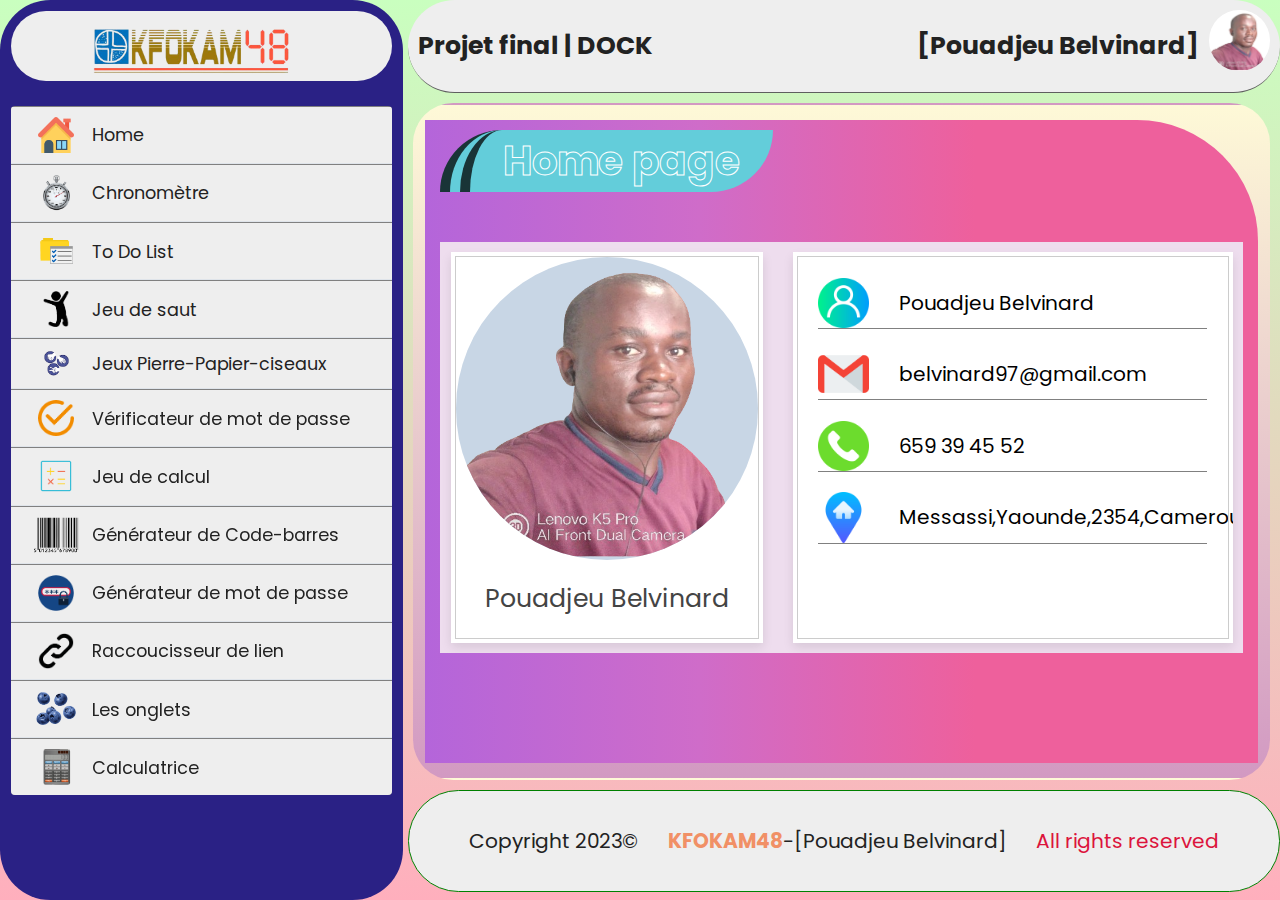
<file: finalProjet/index.html>
<!DOCTYPE html>
<html>

    <head>

        <meta charset="UTF-8">
        <meta http-equiv="X-UA-Compatible" content="IE=edge">
        <meta name="viewport" content="width=device-width, initial-scale=1.0">
        <title>index.html</title>

        <!-- font awesome cdn link  -->
        <link rel="stylesheet" href="https://cdnjs.cloudflare.com/ajax/libs/font-awesome/6.4.2/css/all.min.css">

        <!-- custom css file link  -->
        <link rel="stylesheet" href="css/style.css">

    </head>

    <body>

        <!-- header section starts -->

        <header class="header">
   
            <section class="flex">
         
                <div><a href="index.html" class="title">Projet final | DOCK</a></div>
            
                <div class="icons">

                    <div id="menu-btn" class="fas fa-bars"></div>
                    <div class="nom"><a href="#">[Pouadjeu Belvinard]</a></div>
                    <div id="user-btn"><img src="image/user1.png" alt=""></div>

                </div>
            
                <div class="info-user">

                    <img src="image/user1.png" class="image" alt="">
                    <h3 class="namePrenom">Pouadjeu Belvinard</h3>
                    <p class="role">Elève ingénieur en codage informatique</p>
                    
                </div>
            
            </section>
         
        </header>
        
        <!-- header section ends -->

         <!-- sidebar section starts -->

        <div class="sidebar">

            <div class="close-sidebar">
                <i class="fas fa-times"></i>
            </div>
    
            <div class="logo">
                <a href="index.html"><img src="image/logo.png" alt="Logo KFOKAM48"></a>
            </div>
    
            <nav class="navbar">
                    
                <a id="homeBtn"><img src="image/home-removebg-preview.png" alt="Maison"> Home</a>
                <a id="allProjets/projet1/projet1.html"><img src="image/stopWatch-removebg-preview.png" alt="Chronomètre"> Chronomètre</a>
                <a id="allProjets/projet2/projet2.html"><img src="image/toDoList-removebg-preview.png" alt="To Do List">To Do List</a>
                <a id="allProjets/projet3/projet3.html"><img src="image/jeuSaut-removebg-preview.png" alt="Jeu de saut">Jeu de saut</a>
                <a id="allProjets/projet4/projet4.html"><img src="image/jeuPapierPierCiseaux.png" alt="Jeux Pierte-Papier-ciseaux">Jeux Pierre-Papier-ciseaux</a>
                <a id="allProjets/projet5/projet5.html"><img src="image/checkPassword-removebg-preview.png" alt="Check password">Vérificateur de mot de passe</a>
                <a id="allProjets/projet6/projet6.html"><img src="image/jeuCalcul-removebg-preview.png" alt="Jeu de calcul">Jeu de calcul</a>
                <a id="allProjets/projet7/projet7.html"><img src="image/codeBarre-removebg-preview.png" alt="Générateur de Code-barres">Générateur de Code-barres</a>
                <a id="allProjets/projet8/projet8.html"><img src="image/passwordGenerator-removebg-preview.png" alt="Générateur de mot de passe">Générateur de mot de passe</a>
                <a id="allProjets/projet9/projet9.html"><img src="image/racoucirLien-removebg-preview.png" alt="Raccourcisseur de lien">Raccoucisseur de lien</a>
                <a id="allProjets/projet10/projet10.html"><img src="image/onglets-removebg-preview.png" alt="Onglets">Les onglets</a>
                <a id="allProjets/projet11/projet11.html"><img src="image/calco.png" alt="Calculatrice"> Calculatrice</a>
    
            </nav>
    
        </div>

        <!-- Link to onload different page -->
        <iframe src="#" frameborder="0" id="iframe"></iframe>

        <div class="container" id="home">
            
            <div class="home-container">

                <div class="animationText"><h3>Home page</h3></div>

                <div class="grid-container">

                    <div class="photo" data-name="p-1">

                        <img src="image/user1.png" alt=" Photo utilisateur" class="imagee">
                        <div class="middle">
                            <div class="text">Voir image</div>
                        </div>
                        <p>Pouadjeu Belvinard</p>
                    </div>

                    <div class="right">

                        <div class="content">
                            <img src="image/user (1).png" alt="photo utilisateur">
                            <span class="tex">Pouadjeu Belvinard</span>

                        </div>

                        <div class="content">
                            <img src="image/gmail.png" alt="nom et prenom">
                            <span class="tex">belvinard97@gmail.com</span>
                        </div>

                        <div class="content">
                            <img src="image/phone-call.png" alt="nom et prenom">
                            <span class="tex">659 39 45 52</span>
                           
                        </div>

                        <div class="content">
                            <img src="image/location.png" alt="nom et prenom">
                            <span class="tex">Messassi,Yaounde,2354,Cameroun</span>
                            
                        </div>
                        
                    </div>

                </div>

            </div>

        </div>

        

        <!-- Preview image -->

        <div class="grid-preview">

            <div class="preview" data-target="p-1">

                <i class="fas fa-times"></i>
                <img src="image/user1.png" alt=" Photo d'utilisateur" class="imagee">
                <p>Pouadjeu Belvinard</p>
                <p class="function">Elève ingénieur en codage informatique à KFOKAM48</p>

            </div>

        </div>


        

        <!-- footer section starts -->

        <footer class="footer">

            <div class="footer-container">
                <p>Copyright 2023&copy;<span class="para1">KFOKAM48</span>-[Pouadjeu Belvinard]</p>
                <p class="para">All rights reserved</p>
            </div>
        </footer>

        <!-- footer section ends -->

        <!-- custom js file link  -->
        <script src="js/script.js"></script>

    </body>
</html>
</file>
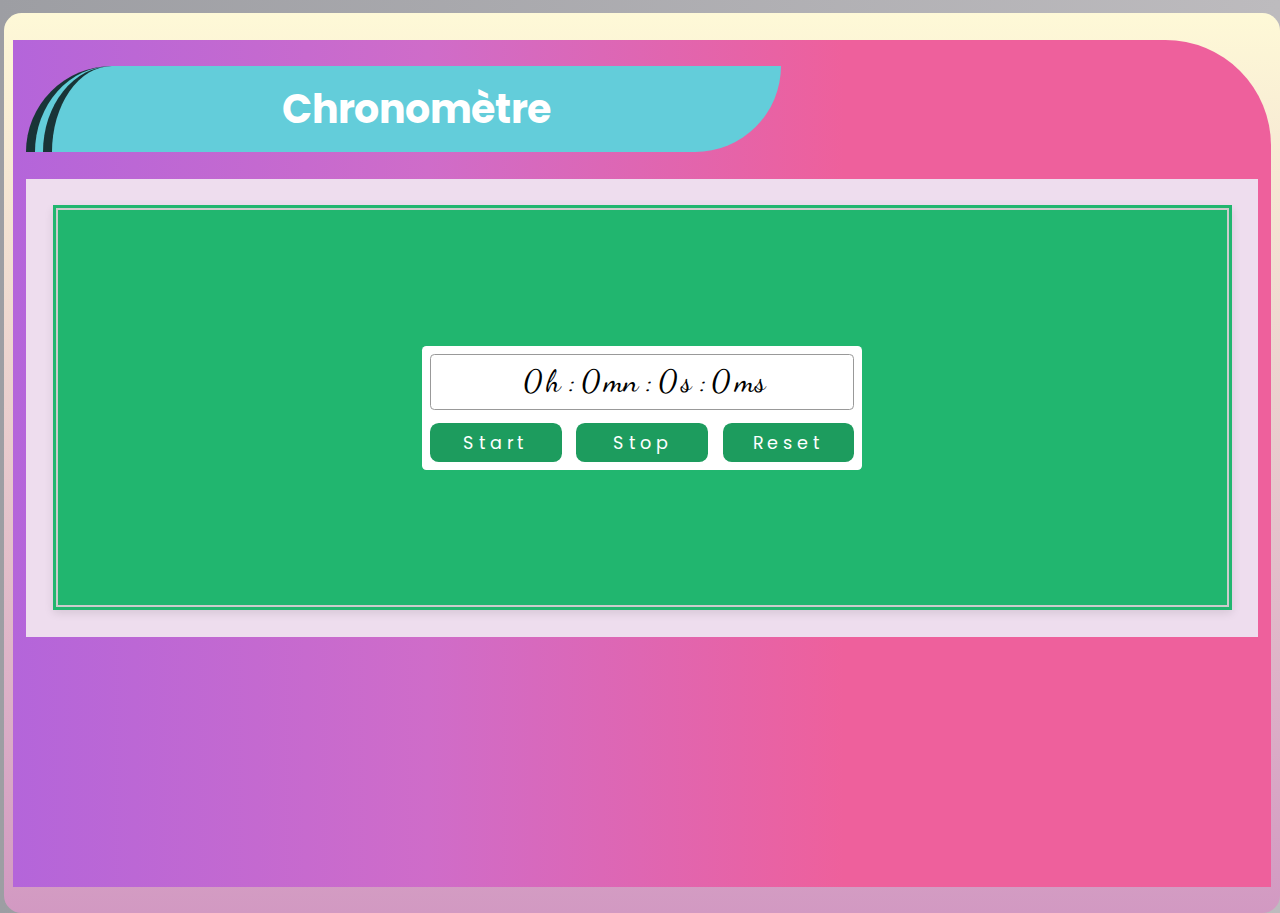
<file: finalProjet/allProjets/projet1/projet1.html>
<!DOCTYPE html>
<html lang="en">
  <head>
    <title>Chronometre</title>
    <meta charset="utf-8">
    <link rel="stylesheet" href="projet1.css">
    <meta name="viewport" content="width=device-width, initiale-scale=1.0">
    <script src="projet1.js" async></script>
  </head>
  <body>
      

    <!-- ************************************************* STOPWATCH SECTION STARTS ************************************************* -->

    <div class="container" id="Chrono">

      <div class="home-container">

        <div class="animati">

          <h3>C</h3>
          <h3>h</h3>
          <h3>r</h3>
          <h3>o</h3>
          <h3>n</h3>
          <h3>o</h3>
          <h3>m</h3>
          <h3>è</h3>
          <h3>t</h3>
          <h3>r</h3>
          <h3>e</h3>
        
        </div>
                
        <div class="chronometre">

          <div class="meter">

            <div class="content">

              <div class="tim">

                <span class="hour">0</span>h : 
                <span class="minute">0</span>mn :
                <span class="second">0</span>s :
                <span class="millisecond">0</span>ms

              </div>

              <div class="controls">

                <button class="start">Start</button>
                <button class="stop">Stop</button>
                <button class="reset">Reset</button>

              </div>

            </div>

          </div>
                    
        </div>

      </div>
    </div>

  </body>
    
       

</html>
</file>
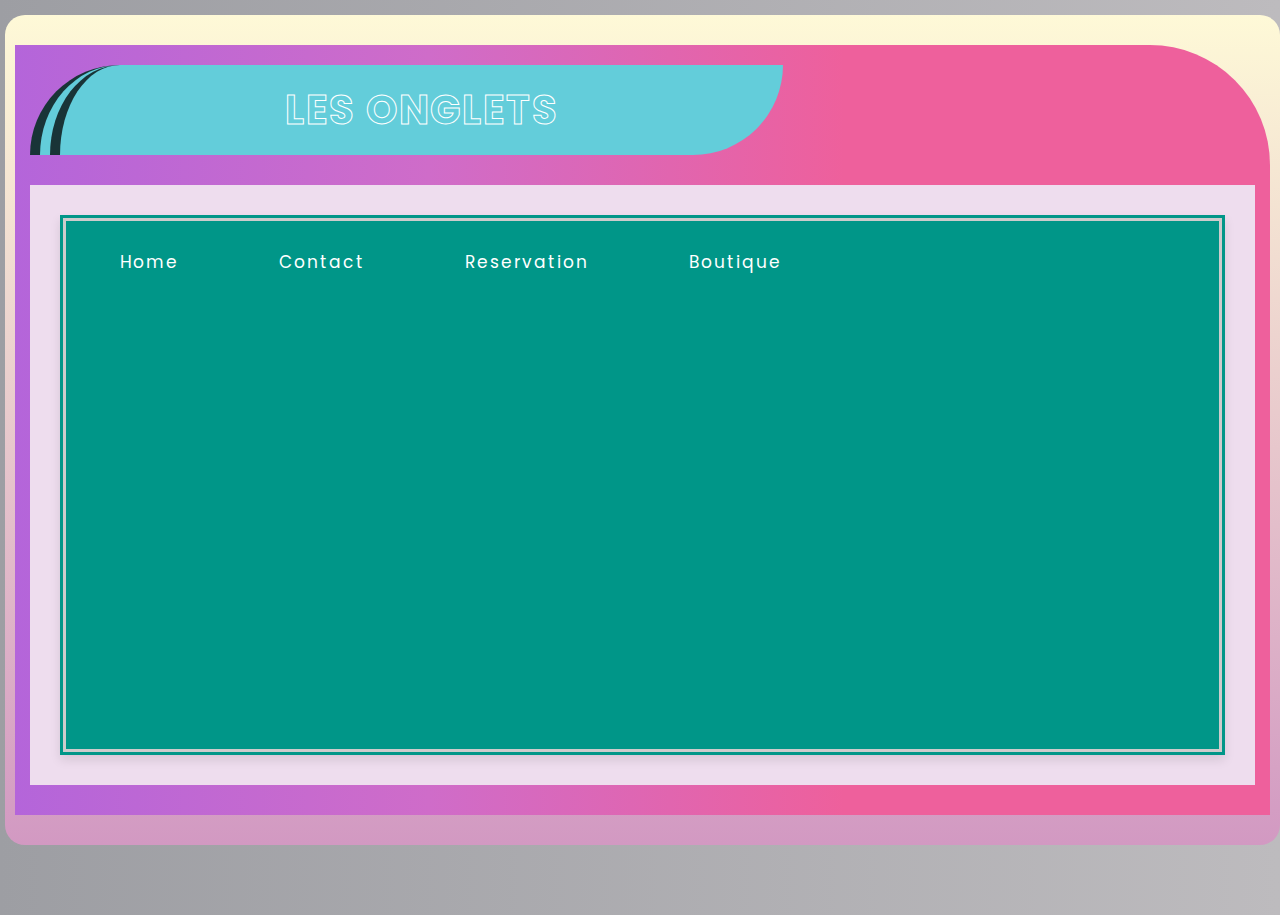
<file: finalProjet/allProjets/projet10/projet10.html>
<!DOCTYPE html>
<html lang="en">
  <head>

    <title>Les onglets</title>
    <meta charset="utf-8">
    <meta http-equiv="X-UA-Compatible" content="IE=edge">
    <link rel="stylesheet" href="projet10.css">
    <meta name="viewport" content="width=device-width, initial-scale=1.0">

    <!-- link js file -->
    <script src="projet10.js" async></script>

  </head>
  <body>

    <div class="container">

      <div class="home-container">

        <div class="animationText"><h3>Les onglets</h3></div>

        <div class="chronometre">

          <div class="meter">

            <div class="tab">

              <button onclick="openOnglet(event,'Maison')" class="tablinks">Home</button>
              <button onclick="openOnglet(event ,'Contact')" class="tablinks">Contact</button>
              <button onclick="openOnglet(event,'Reservation')" class="tablinks">Reservation</button>
              <button onclick="openOnglet(event,'Boutique')" class="tablinks">Boutique</button>

            </div>

            <div class="tabcontent" id="Maison">

              <h3>Home</h3>

              <p>Bienvenue sur la page Home</p>

              <div class="picture">
                <img src="image/colorful-bell-pepper-removebg-preview.png" alt="Le piment">
              </div>

            </div>

            <div class="tabcontent" id="Contact">

              <h3>Contact</h3>

              <p>Bienvenue sur la page Contact</p>

              <div class="picture">
                <img src="image/choux-removebg-preview.png" alt="Les choux">
              </div>

            </div>

            <div class="tabcontent" id="Reservation">

              <h3>Reservation</h3>

              <p>Bienvenue sur la page Reservation</p>

              <div class="picture">
                <img src="image/passion2-removebg-preview.png" alt="Safous">
              </div>

            </div>

            <div class="tabcontent" id="Boutique">

              <h3>Boutique</h3>

              <p>Bienvenue sur la page Boutique</p>

              <div class="picture">
                <img src="image/product222-removebg-preview.png" alt="Patate douce">
              </div>

            </div>
      
          </div>

        </div>

      </div>

    </div>
      
  </body>
    
       

</html>
</file>
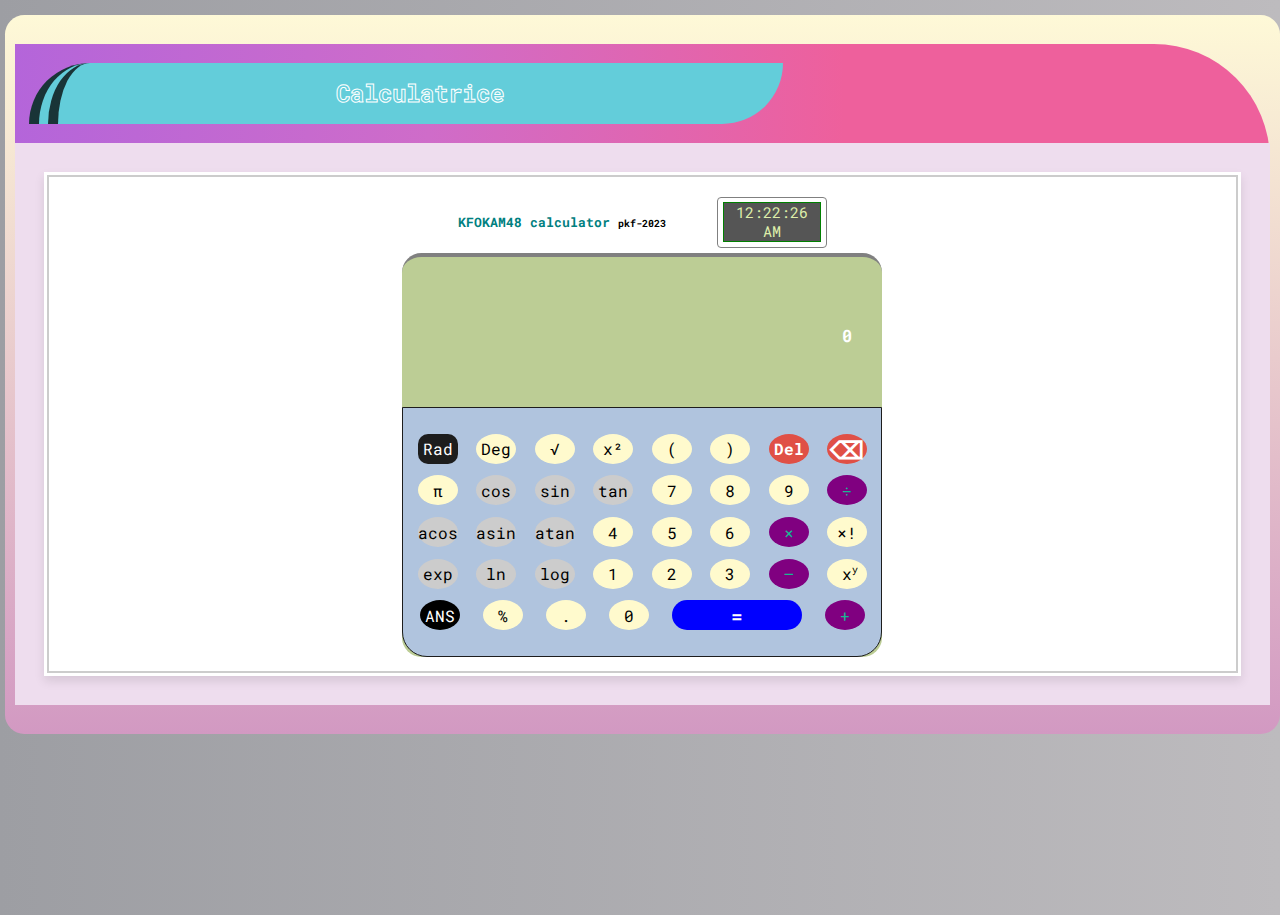
<file: finalProjet/allProjets/projet11/projet11.html>
<!DOCTYPE html>
<html lang="en">
  <head>

    <title>Calculatrice</title>
    <meta charset="utf-8">
    <meta http-equiv="X-UA-Compatible" content="IE=edge">
    <link rel="stylesheet" href="projet11.css">
    <meta name="viewport" content="width=device-width, initial-scale=1.0">
    <script src="projet11.js" async></script>

  </head>

  <body onload="startTime()">

    <div class="container">

      <div class="home-container">

        <div class="animationText"><h3>Calculatrice</h3></div>

        <div class="chronometre">

          <div class="meter">

            <div class="calculator">

              <div class="grid">

                <div class="para">
                  <p>KFOKAM48 calculator <small>pkf-2023</small></p>
                </div>

                  <!-- clock -->
                <div class="clock">
                  <p id="time">time goes here</p>
                </div>
              </div>
  
              <div class="calc-container">
  
                  <div class="output">
  
                    <div class="operation">
  
                      <div class="value"></div>
                    </div>
  
                    <div class="result">
                      <div class="value">0</div>
                    </div>
  
                  </div>
  
                <div class="input"></div>
  
              </div>
  
          </div>
  
  
          </div>

        </div>

      </div>

    </div>

  </body>
    
       

</html>
</file>
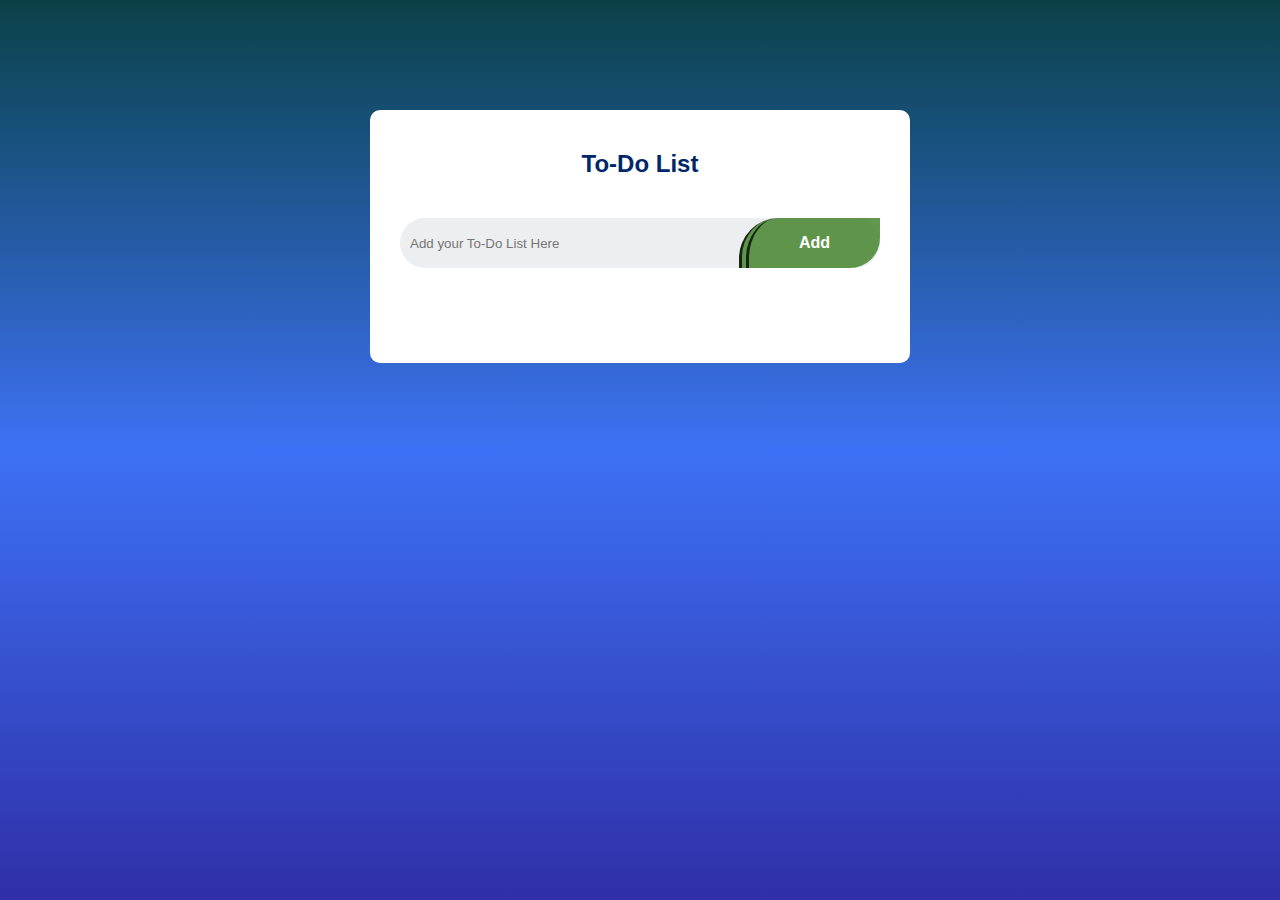
<file: finalProjet/allProjets/projet2/projet2.html>
<!DOCTYPE html>
<html lang="en">
    <head>
        <title>To Do List</title>
        <meta http-equiv="X-UA-Compatible" content="IE=edge">
        <meta charset="utf-8">
        <meta name="viewport" content="width=device-width, initial-scale=1.0">
        <!-- link to my css Fille -->
        <link rel="stylesheet" href="projet2.css">
        
    </head>
    <body>
        <!-- To-Do List is a list of the tasks that you have to do, or things that you want to do -->
        <div class="container">
            <div class="todo">
                <h2>To-Do List</h2>
                <div class="global">
                    <input type="text" id="input-box" placeholder="Add your To-Do List Here">
                    <button id="addTask">Add</button>
                </div>
                <div id="list-contener"></div>
            </div>
        </div>
        
        <!-- Link to my JavaScript file -->
        <script src="projet2.js"></script>
    
   
    </body>
    
       

</html>
</file>
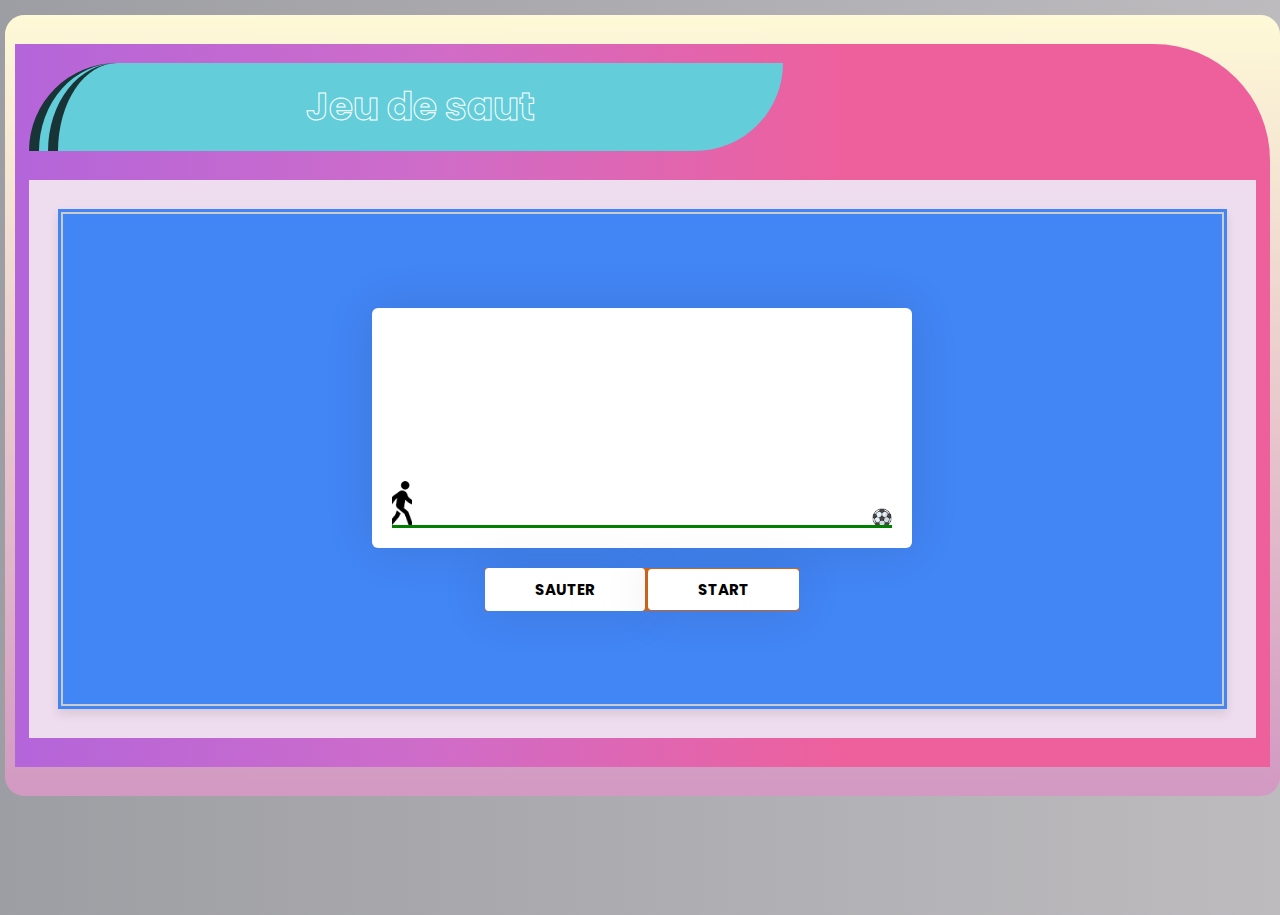
<file: finalProjet/allProjets/projet3/projet3.html>
<!DOCTYPE html>
<html lang="en">
  <head>

    <title>Jeu de saut</title>
    <meta charset="utf-8">
    <meta http-equiv="X-UA-Compatible" content="IE=edge">
    <link rel="stylesheet" href="projet3.css">
    <meta name="viewport" content="width=device-width, initial-scale=1.0">
    <script src="projet3.js" async></script>

  </head>
  <body>

    <div class="container">

      <div class="home-container">

        <div class="animationText"><h3>Jeu de saut</h3></div>

        <div class="chronometre">

          <div class="meter">

            <section class="content">

              <div class="jeu">
                
                <div class="perso">
                  <img src="image/walking.png" alt="">
                </div>

                <div class="obstacles">
                  <img src="image/football.png" alt="Ballon">
                </div>

              </div>

            </section>

            <div class="control">
              <button onclick="sauter()">SAUTER</button>
              <a href="projet3.html">START</a>
            </div>

        </div>


      </div>


     
    </div>
      

    <!-- ************************************************* STOPWATCH SECTION STARTS ************************************************* -->

    <!--<div class="container" id="Chrono">

      <div class="home-container">

        <div class="animationText"><h3>Home page</h3></div>
                
        <div class="chronometre">

          <h4>To-Do List</h4>

          <div class="content">

            <input type="text" id="input-box" placeholder="Add your To-Do List Here">
            <button id="addTask">Add</button>

          </div>
          <div id="list-contener"></div>

        </div>

      </div>
    </div>-->

  </body>
    
       

</html>
</file>
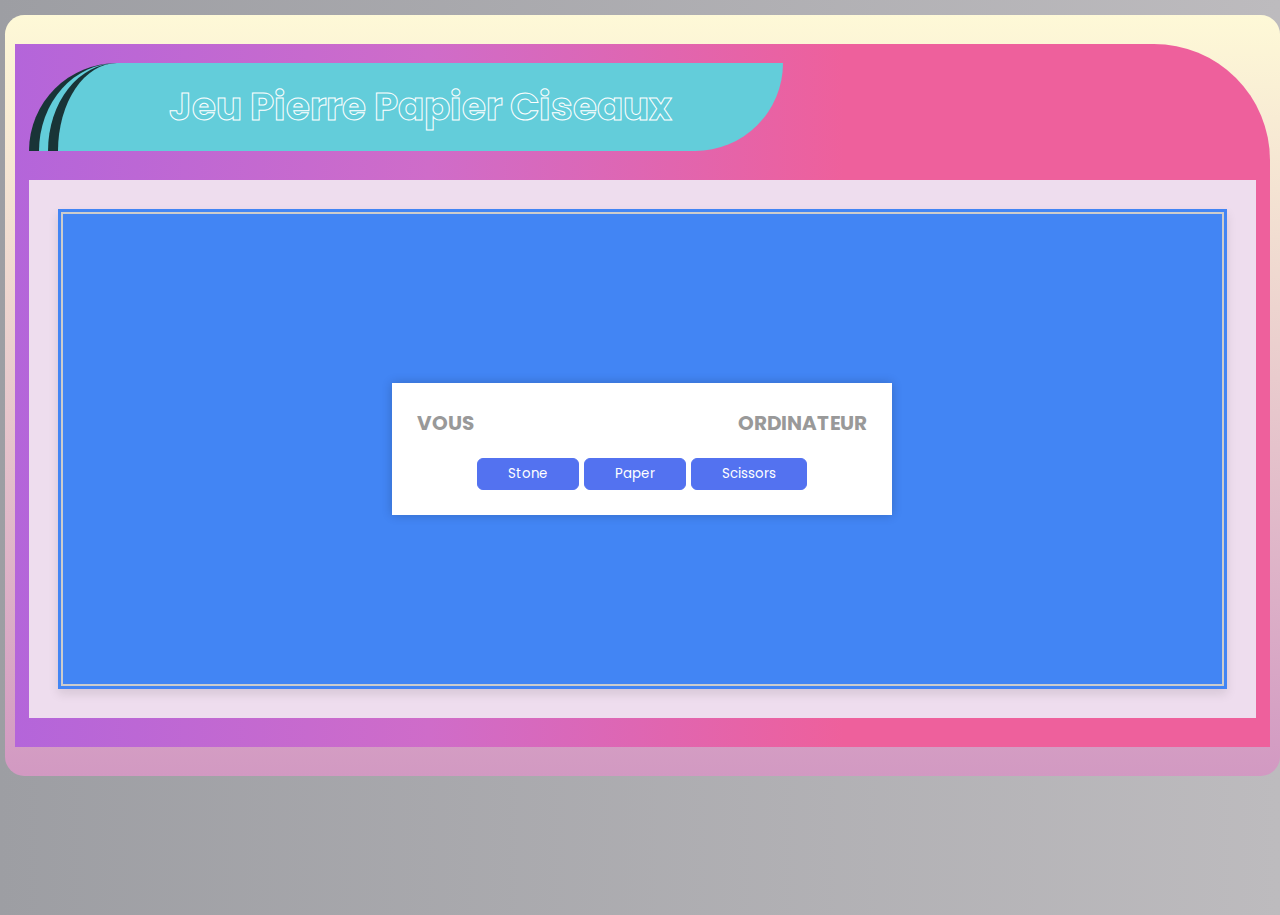
<file: finalProjet/allProjets/projet4/projet4.html>
<!DOCTYPE html>
<html lang="en">
  <head>

    <title>Jeu PPP</title>
    <meta charset="utf-8">
    <meta http-equiv="X-UA-Compatible" content="IE=edge">
    <link rel="stylesheet" href="projet4.css">
    <meta name="viewport" content="width=device-width, initial-scale=1.0">
    <script src="projet4.js" async></script>

  </head>
  <body>

    <div class="container">

      <div class="home-container">

        <div class="animationText"><h3>Jeu Pierre Papier Ciseaux</h3></div>

        <div class="chronometre">

          <div class="meter">

            <section class="content">

              <div class="choix">

                <h4>Vous <span id="choix-utilisteur"></span></h4>
                <h4>Ordinateur <span id="choix-ordinateur"></span></h4>

              </div>

              <h4><span id="resultat"></span></h4>

              <div class="boutons_choix_jeu">

                <button id="stone">Stone</button>
                <button id="paper">Paper</button>
                <button id="scissors">Scissors</button>

              </div>

            </section>

          </div>
          
        </div>

      </div>


     
    </div>
      

    <!-- ************************************************* STOPWATCH SECTION STARTS ************************************************* -->

    <!--<div class="container" id="Chrono">

      <div class="home-container">

        <div class="animationText"><h3>Home page</h3></div>
                
        <div class="chronometre">

          <h4>To-Do List</h4>

          <div class="content">

            <input type="text" id="input-box" placeholder="Add your To-Do List Here">
            <button id="addTask">Add</button>

          </div>
          <div id="list-contener"></div>

        </div>

      </div>
    </div>-->

  </body>
    
       

</html>
</file>
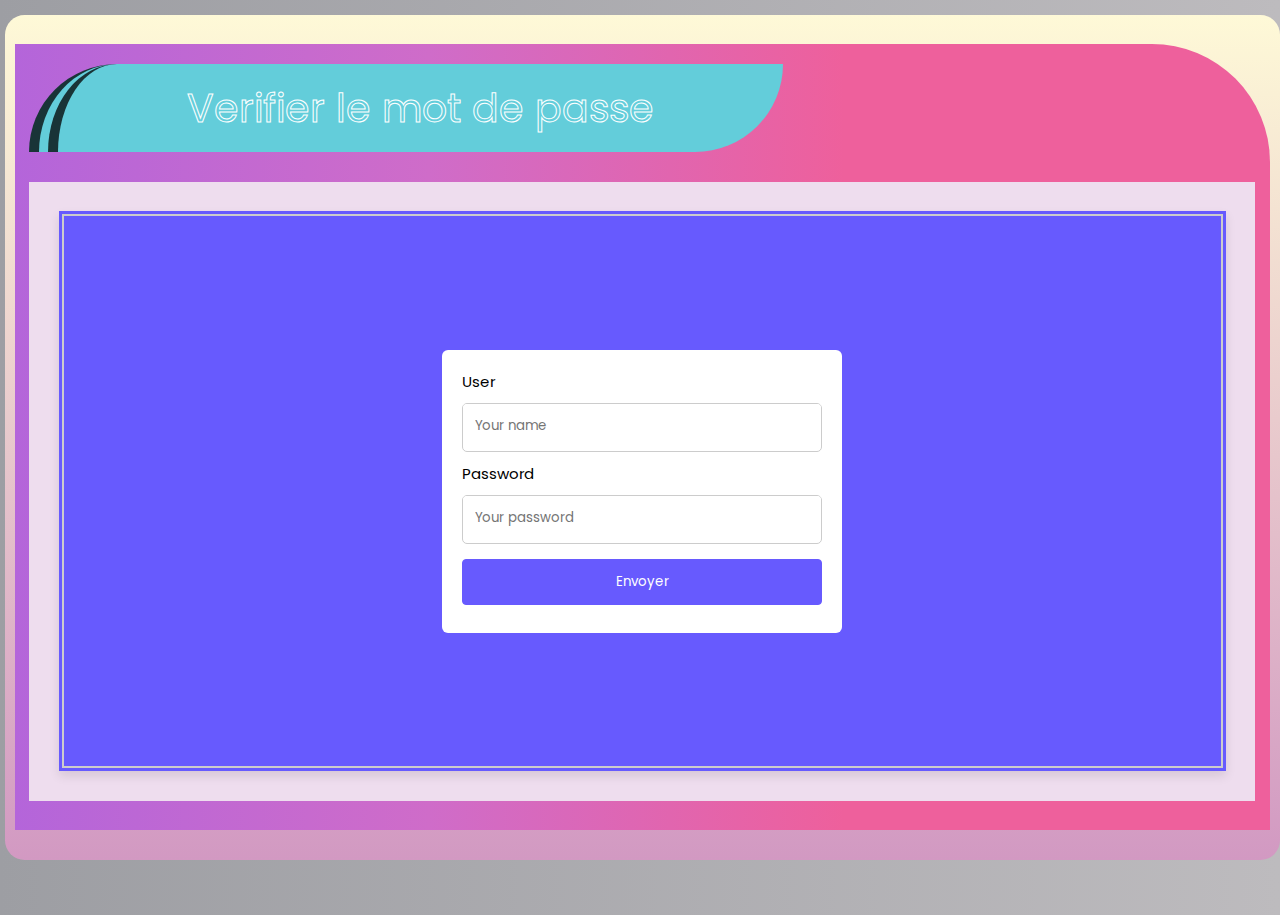
<file: finalProjet/allProjets/projet5/projet5.html>
<!DOCTYPE html>
<html lang="en">
  <head>

    <title>Check password</title>
    <meta charset="utf-8">
    <meta http-equiv="X-UA-Compatible" content="IE=edge">
    <link rel="stylesheet" href="projet5.css">
    <meta name="viewport" content="width=device-width, initial-scale=1.0">
    <script src="projet5.js" async></script>

  </head>
  <body>

    <div class="container">

      <div class="home-container">

        <div class="animationText"><h3>Verifier le mot de passe</h3></div>

        <div class="chronometre">

          <div class="meter">

            <section class="content">

              <form action="">

                <div >

                  <label>User</label><br>
                  <div class="label">
                    <input type="text" required placeholder="Your name">
                    
                  </div>
                  <label>Password</label>

                  <div class="input">
                    <input type="password" id="password" required placeholder="Your password">
                    <img src="image/eye-close.png" id="eyeicon">
                  </div>
                
                </div>

                <input type="submit" value="Envoyer">

              </form>

            </section>

            <div id="message">

              <h3>The password must contain the following elements: </h3>
              <p id="letter" class="invalid">A lower-case letter</p>
              <p id="capital" class="invalid">A capital letter</p>
              <p id="number" class="invalid">A digit</p>
              <p id="lenght" class="invalid">8 characters minimum</p>

            </div>

          </div>

        </div>


      </div>


     
    </div>
      

    <!-- ************************************************* STOPWATCH SECTION STARTS ************************************************* -->

    <!--<div class="container" id="Chrono">

      <div class="home-container">

        <div class="animationText"><h3>Home page</h3></div>
                
        <div class="chronometre">

          <h4>To-Do List</h4>

          <div class="content">

            <input type="text" id="input-box" placeholder="Add your To-Do List Here">
            <button id="addTask">Add</button>

          </div>
          <div id="list-contener"></div>

        </div>

      </div>
    </div>-->

  </body>
    
       

</html>
</file>
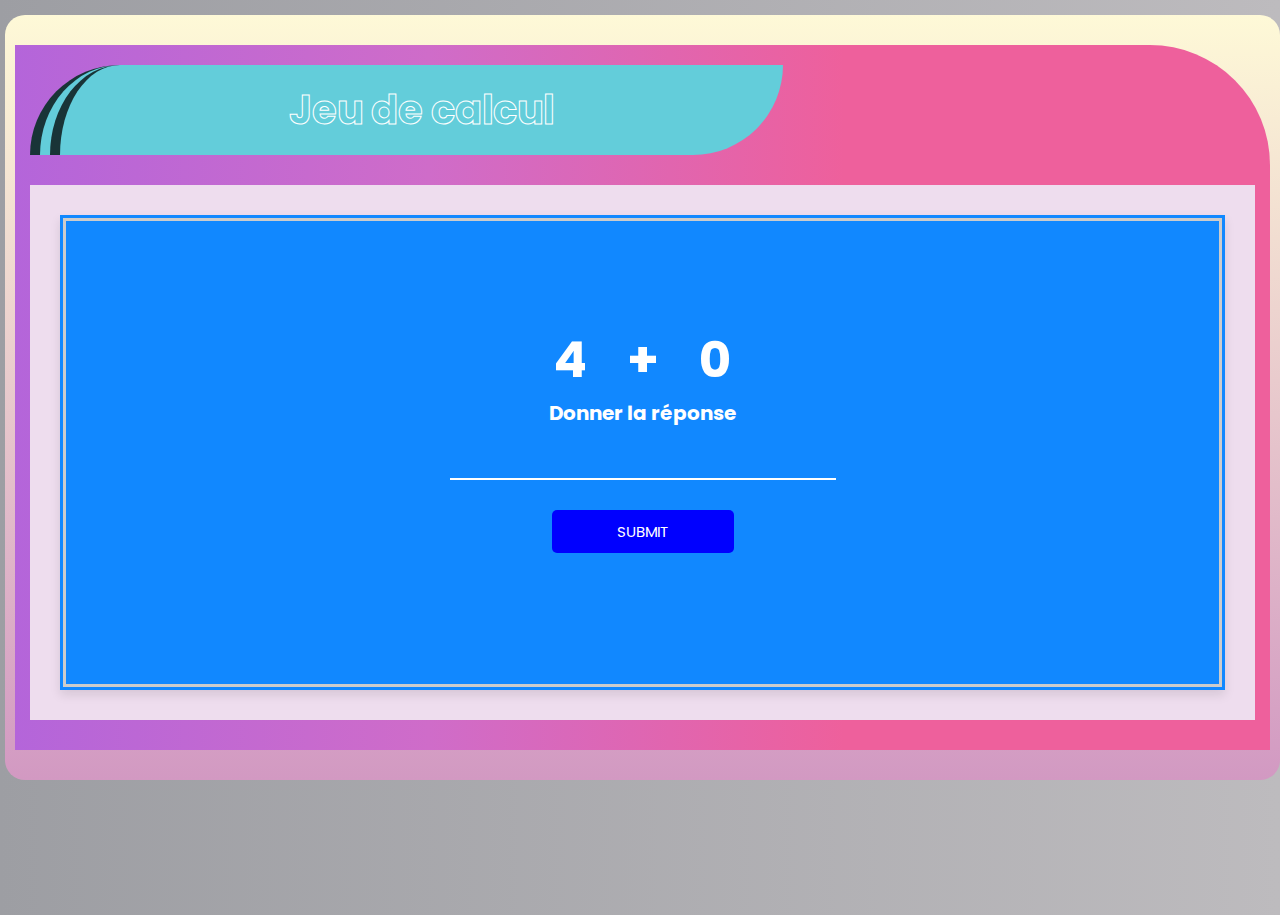
<file: finalProjet/allProjets/projet6/projet6.html>
<!DOCTYPE html>
<html lang="en">
  <head>

    <title>Jeu de calcul</title>
    <meta charset="utf-8">
    <meta http-equiv="X-UA-Compatible" content="IE=edge">
    <link rel="stylesheet" href="projet6.css">
    <meta name="viewport" content="width=device-width, initial-scale=1.0">
    <script src="projet6.js" async></script>

  </head>
  <body>

    <div class="container">

      <div class="home-container">

        <div class="animationText"><h3>Jeu de calcul</h3></div>

        <div class="chronometre">

          <div class="meter">

            <p class="Message"></p>

            <section>

                <div class="calcul">

                    <h1 class="nb1"></h1>
                    <h1 class="op">+</h1>
                    <h1 class="nb2"></h1>

                </div>

                <h2>Donner la réponse</h2>
                <input type="number"  class="res">
                <input type="submit" onclick="verifier()">

            </section>

            <p class="score"></p>
            <a href="projet6.html" class="link">Recommencer</a>

          </div>

        </div>

      </div>

    </div>
      
  </body>
    
       

</html>
</file>
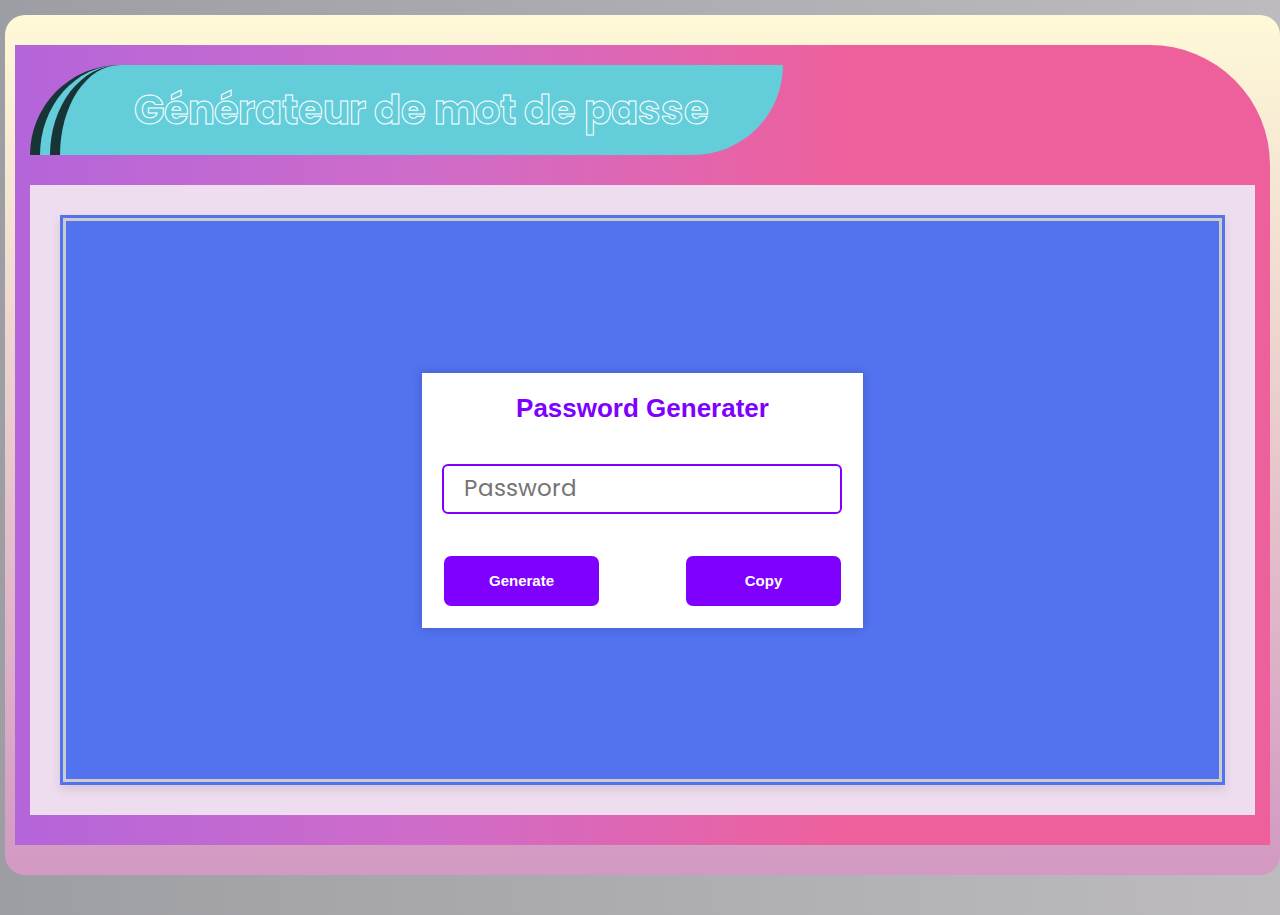
<file: finalProjet/allProjets/projet8/projet8.html>
<!DOCTYPE html>
<html lang="en">
  <head>

    <title>Generateur de mot de passe</title>
    <meta charset="utf-8">
    <meta http-equiv="X-UA-Compatible" content="IE=edge">
    <link rel="stylesheet" href="projet8.css">
    <meta name="viewport" content="width=device-width, initial-scale=1.0">

    <!-- link js file -->
    <script src="projet8.js" async></script>

  </head>
  <body>

    <div class="container">

      <div class="home-container">

        <div class="animationText"><h3>Générateur de mot de passe</h3></div>

        <div class="chronometre">

          <div class="meter">

            <div class="content">

              <h2>Password Generater</h2>
            <input type="text" name="" placeholder="Password" id="password" readonly>
      
            <table>
              <th><div id="button" class="btn1" onclick="genPassword()">Generate</div></th>
              <th><a  id="button" class="btn2" onclick="copyPassword()">Copy</a></th>
            </table>

            </div>
            
          </div>

        </div>

      </div>

    </div>
      
  </body>
    
       

</html>
</file>
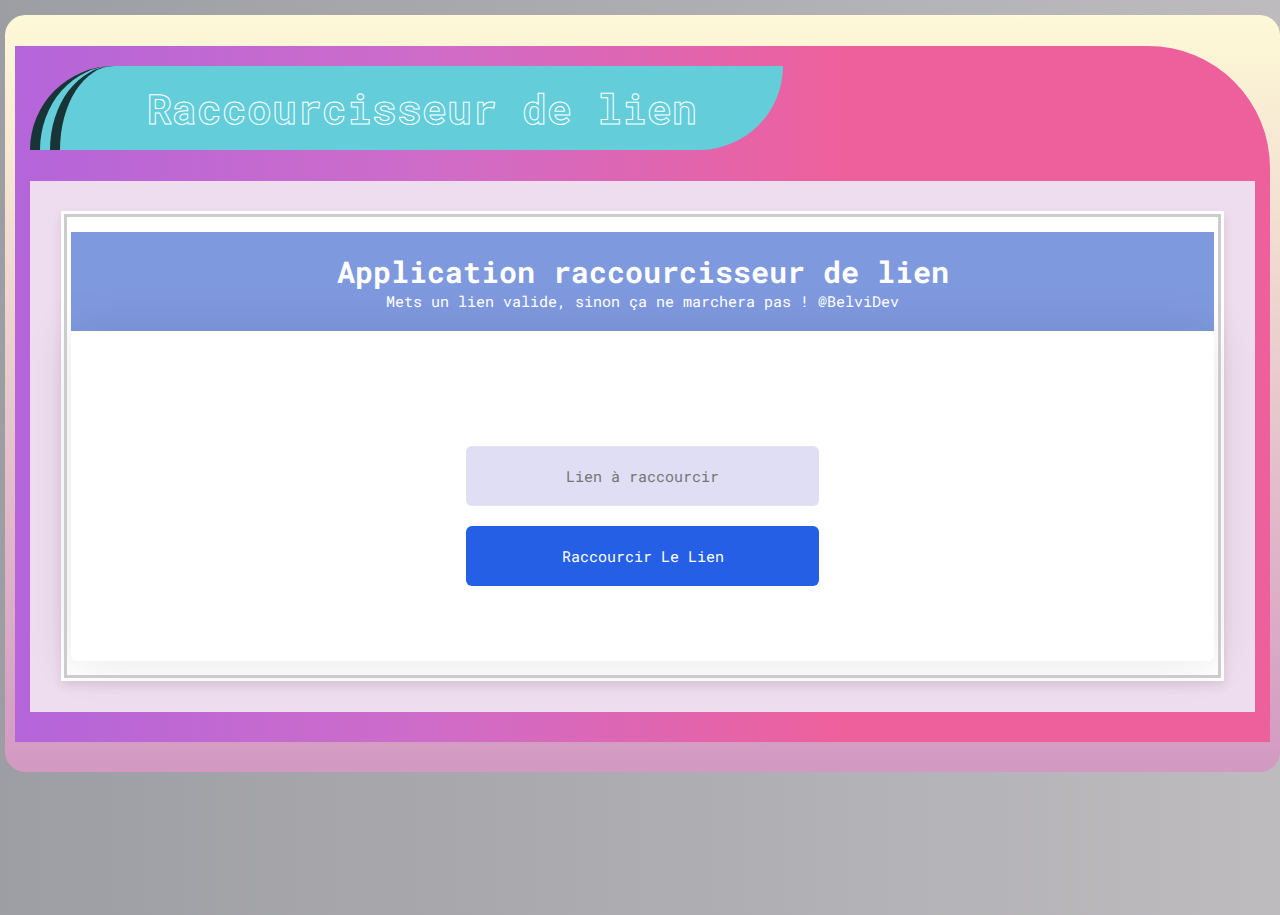
<file: finalProjet/allProjets/projet9/projet9.html>
<!DOCTYPE html>
<html lang="en">
  <head>

    <title>Raccourcisseur de lien</title>
    <meta charset="utf-8">
    <meta http-equiv="X-UA-Compatible" content="IE=edge">
    <link rel="stylesheet" href="projet9.css">
    <meta name="viewport" content="width=device-width, initial-scale=1.0">
    <script src="projet9.js" async></script>

  </head>

  <body>

    <div class="container">

      <div class="home-container">

        <div class="animationText"><h3>Raccourcisseur de lien</h3></div>

        <div class="chronometre">

          <div class="meter">

            <header>

              <h1>Application raccourcisseur de lien</h1>
              <p>Mets un lien valide, sinon ça ne marchera pas ! @BelviDev</p>

            </header>

            <main class="content">

              <section>

                <p class="errorMessage"></p>
                <input type="text" placeholder="Lien à raccourcir" class="longLinks">
                <button onclick="shortLinkFunct()">Raccourcir le lien</button>
                <div class="result"></div>

              </section>

            </main>

        </div>

      </div>

    </div>

  </body>
    
       

</html>
</file>
<file: finalProjet/css/style.css>
@import url('https://fonts.googleapis.com/css2?family=Poppins:wght@200;300;400;600;700&family=Roboto+Mono:wght@300;400&family=Roboto:wght@300;400;500;700&display=swap');


/* root */
:root{

    --blue: #2a2185;
    --squeaky: #63cdda;
    --black: #222;
    --wheat: #eee;
    --celestia-green: #33d9b2;
    --strompetrel: #222f3e;
    --border:.1rem solid rgba(0,0,0,.6);
    --tomato: #ffcccc;
    --rose: #ede;
    --white: #ffffff;
}

/* reset css */

*{
    font-family: 'Poppins', sans-serif;
    margin:0; padding:0;
    box-sizing: border-box;
    outline: none; 
    border:none;
    text-decoration: none;
}


html{
    font-size: 63%;
    overflow-x: hidden;
 }

body{
    height: 100vh;
    padding-left: 40rem;
    width: 100%;
    background-attachment: fixed;
    background-image: linear-gradient(to top, #d5dee7 0%, #ffafbd 0%, #c9ffbf 100%);
}

body.active{
    padding-left: 0;
} 

/* header style css */


/* J'tilise le css flexbox pour mettre en forme l'entête et la barre de navigation verticale */

.header{
    position: sticky;
    top:0; 
    left:0; 
    right: 0;
    background-color: var(--wheat);
    border-bottom: var(--border);
    z-index: 10000;
    border-radius: 5rem;
    margin:  0 0 0 .5rem;
    width: auto;
}


section{
    padding:5rem;
    max-width: 1200px;
    margin: 0 auto;
}


.header .flex{
    display: flex;
    align-items: center;
    justify-content: space-between;
    position: relative;
    padding: 1rem 1rem;
    z-index: 10000;
}


.header .flex .title{
    font-size: 2.5rem;
    color: var(--black);
    font-weight: bolder;
}


.header .flex .nom a{
    color: var(--black);
    font-weight: bolder;
}

.header .flex .icons{
    display: flex;
    align-items: center;
    justify-content: space-between;
    font-size: 2.5rem;
 
}

.header .flex .nom a:hover,
.header .flex .title:hover{
   color: var(--celestia-green);
}

#user-btn{
    cursor: pointer;
}


#user-btn img{
    height: 6rem;
    width: 6rem;
    object-fit: cover;
    text-align: center;
    line-height: 6rem;
    background-color: var(--white);
    margin-left: 1rem;
    border-radius: 50%;
    transition: .2s linear;
    cursor: pointer;
   
}

#user-btn:hover img{
    background-color: var(--celestia-green);
    color: white;
}


#menu-btn{
    height: 4.5rem;
    width: 4.5rem;
    text-align: center;
    line-height: 4.5rem;
    background-color: var(--light-bg);
    margin-right: .7rem;
    cursor: pointer;
    display: none;
    
}


.header .flex .info-user .image{
    width: 150px;
    height: 100%;
    object-fit: cover;
    border-radius: 50%;
    background: var(--squeaky);
}

.header .flex .info-user{
    position: absolute;
    top: 120%;
    right: 2rem;
    background-color: var(--rose);
    border-radius: .5rem;
    padding: 2rem;
    text-align: center;
    width: 25rem;
    transform: scale(0);
    transform-origin: top bottom;
    transition: .9s linear;
   
}

.header .flex .info-user.active{
    transform: scale(1.2);
}

.header .flex .info-user h3{
    color: var(--black);
    font-size: 1.5rem;
}

.header .flex .info-user .role{
    font-size: 1.2rem;
    color: teal;
    font-style: italic;
    font-weight: bold;
}


/* header section style css ends */


/* style footer starts*/

.footer{
    position: sticky;
    background-color: var(--wheat);
    bottom: 0;
    left: 0;
    right: 0;
    padding: 1rem 1rem;
    text-align: center;
    color: var(--black);
    font-size: 2rem;
    margin-left: .5rem;
    border-radius: 5rem;
    z-index: 10000;
    background: var(--wheat);
    border: 1px solid green;
}


.footer .footer-container{
    display: flex;
    flex-wrap: nowrap;
    align-items: center;
    justify-content: space-evenly;
    position: relative;
    padding: 2.5rem 2rem;
    
}
 
.footer .footer-container .para1{
    color: #f19066;
    font-weight: bold;
}
 
.footer .footer-container .para{
    color: crimson;
}
 
/* ============= style side bar */

.sidebar{
    border: 1px solid transparent;
    width: 40rem;
    height: 100vh;
    top: 0;
    left: 0;
    position: fixed;
    border-radius: 1rem 0;
    padding: 1rem;
    height: 100vh;
    transition: .3s linear; 
    z-index: 12000;
    border-radius: 5rem;
    background: var(--blue);
}


.sidebar .close-sidebar{
    text-align: center;
    padding: 1.5rem;
    border-bottom: 0;
    display: none;
}

.sidebar .close-sidebar i{
    cursor: pointer;
    height: 4rem;
    width: 4rem;
    line-height: 3.5rem;
    font-size: 2.5rem;
    color: #f53b57;
    background-color: #3c40c6;
    text-align: center;
    border-radius: .5rem;
}


.sidebar .close-sidebar i:hover{
    background-color: var(--black);
    color: var(--celestia-green);
    font-weight: bold;
}

.sidebar .logo{
    display: flex;
    align-items: center;
    justify-content: center;
    margin-bottom: .5rem;
    background: var(--wheat);
    border-radius: 5rem;
}

.sidebar .logo img{
    width: 20rem;
    height: 100%;
    max-height: 6vh;
    object-fit: cover;
    margin-right: 2rem;
    text-align: center;
    margin-top: 1.5rem;
}

.sidebar .navbar{
    border-radius: .4rem;
    overflow: hidden;
    margin-top: 2.5rem;
    background: grey;

}


.sidebar .navbar a{
    display: flex;
    align-items: center;
    font-size: 1.75rem;
    border-bottom: 1px solid #dfe4ea;
    color: var(--black);
    width: 100%;
    position: relative;
    cursor: pointer;
    z-index: 2;
    padding: 1rem;
    transition: color 0.6s;
    transition: .9s linear;
    background-color: var(--wheat);
    margin-top: .1rem;
}

.sidebar .navbar a.active{
    transform: scale(1.8);
}


/* terget navlink */

.sidebar .navbar a::after{
    content: "";
    background: var(--blue);
    width: 96%;
    height: 75%;
    border-radius: 30px;
    position: absolute;
    top: 100%;
    left: 50%;
    transform: translate(-50%, -50%);
    z-index: -1;
    opacity: 0; /* Pour rendre l'effet invisible */
}

.sidebar .navbar a:hover::after,
.sidebar .navbar a.hovered::after{
    top: 50%;
    opacity: 1;
}


.sidebar .navbar a:hover,
.sidebar .navbar a.hovered{
    color: #ffa801;
    font-weight: 700;
    
} 

.sidebar .navbar a:hover img,
.sidebar .navbar a.hovered img{
    margin-left: 2rem;
}

.sidebar .navbar a:last-child{
    border-bottom: none;
}

.sidebar .navbar img{
    width: 5rem;
    height: 100%;
    max-height: 4vh;
    object-fit: contain;
    margin-right: 1rem;
    margin-left: 1rem;
}
 
.sidebar.active{
    left: -40rem;
 
}


/* sidebare section style ends */


/* ********************** home page container style starts ********************** */


.container{
    border: 1px solid orangered;
    height: calc(100vh - 91px - 132px);
    margin: 1rem;
    background-image: linear-gradient(to top, #d299c2 0%, #fef9d7 100%);
    padding: 1rem;
    display: flex;
    flex-direction: column;
    border: 2px solid transparent;
    width: auto;
    border-radius: 4rem;
    overflow: auto;

}


.container .home-container{

    background-image: linear-gradient(to right, #b8cbb8 0%, #b8cbb8 0%, #b465da 0%, #cf6cc9 33%, #ee609c 66%, #ee609c 100%);
    width: 100%;
    display: flex;
    height: 100vh;
    margin: .5rem 0;
    border-top-right-radius: 12rem;
    flex-direction: column;
   
}

.container .home-container .animationText{
    color: white;
    text-align: center;
    padding: .1rem .1rem;
    background: var(--squeaky);
    border-radius: 20rem 0 20rem 0;
    border-left: 3rem double rgba(0, 0, 0, 0.75);
    width: 40%;
    height: auto;
    margin: 1rem 1.5rem;
}


.container .home-container .animationText h3{
    -webkit-text-stroke: 1px white; 
    color: transparent;
    background-image: linear-gradient(#fff, #ffff);
    background-repeat: no-repeat;
    -webkit-background-clip: text;
    font-size: 4rem;
    background-position: -600px 0;
    animation: backcolor 2s linear infinite alternate;
 
}


@keyframes backcolor{
    100%{
       background-position: 0 0;
    }
}


/* J'utilise le css grille pour mettre en forme le contenu de la première page */
 
/* ********************** home page container style starts ********************** */

.container .home-container .grid-container{
    display: grid;
    grid-template-columns: 1fr 2fr;
    height: auto;
    background: var(--rose);
    overflow: hidden;
    grid-column-gap: 1rem;
    margin: 4rem 1.5rem;
 
}

.container .home-container .grid-container > div{
    padding: 2rem 1rem;
    text-align: center;
    background: #fff;
    box-shadow: 0 .5rem 1rem rgba(0, 0, 0, .1);
    outline: .1rem solid #ccc;
    outline-offset: -.5rem;
    overflow: hidden;
    margin: 3rem;
    
}

.container .home-container .grid-container .photo:hover,
.container .home-container .grid-container .right:hover{
    outline: .4rem solid #2f3542;
    outline-offset: 0;
}

.container .home-container .grid-container .try:hover{
    outline: .4rem solid #2f3542;
    outline-offset: 0;
}


.container .home-container .grid-container .photo img{

    height: 30rem;
    width: 30rem;
    object-fit: cover;
    border-radius: 50%;
    background: #c8d6e5;
    margin: 0 auto;
    backface-visibility: hidden;
    display: block;
    transition: .8s ease;
    backface-visibility: hidden;
    cursor: pointer;
    
}

.container .home-container .grid-container .photo img:hover{
    transform: scale(0.8);
    opacity: 0.6;
}

.container .home-container .grid-container .photo{
    position: relative;
}


 /* Image Overlay Fade Effet start */
 
 .container .home-container .grid-container .photo .middle{
    transition: .8s ease;
    opacity: 0;
    position: absolute;
    top: 50%;
    left: 50%;
    transform: translate(-50%, -50%);
    -ms-transform: translate(-50%, -50%);
    text-align: center;
}
 
.container .home-container .grid-container .photo:hover .middle{
    opacity: 1;
}


.text {
    background-color: gray;
    color: white;
    font-size: 1.5rem;
    padding: 1rem 1.5rem;
    cursor: pointer;
}
 
.text{
    background-color: #3742fa;
    color: white;
}

.container .home-container .grid-container .photo p{
    padding: 2rem 0;
    font-size: 2.5rem;
    color: #444;
}


.container .home-container .grid-container .photo:hover p{
    color: #27ae60;
}

.container .home-container .grid-container .right .content{
   display: flex;
   align-items: center;
   border-bottom: 1px solid grey;
   margin-bottom: 2rem;
   margin: 2rem;
}

.container .home-container .grid-container .right .content img{
    width: 5rem;

}

span{
    font-size: 2rem;
    margin-left: 3rem;
}

.text, h1{
    margin: 0; /* Supprimer la marge par défaut des éléments */
}


.container .home-container .grid-container .right:hover .content span{
    color: blue;
} 


.grid-preview{
    position: fixed;
    top: 0;
    left: 0;
    min-height: 100vh;
    width: 100%;
    background: rgba(0, 0, 0, .9);
    display: none;
    justify-content: center;
    align-items: center;
}
 
.grid-preview .photo{
    display: none;
    padding: 2rem;
    text-align: center;
    background: #fff;
    position: relative;
    margin: 2rem;
    width: 50rem;
}


.grid-preview .photo.active{
    display: inline-block;
}
 
.grid-preview .photo img{
   height: 30rem;
}
 
.grid-preview .preview .fa-times{
    position: absolute;
    top: 10rem;
    right: 1.5rem;
    cursor: pointer;
    color: red;
    font-size: 4rem;
}
 
.grid-preview .preview .fa-times:hover{
    transform: scale(1.2);
    color: white;
}
 
 
.grid-preview .preview p{
    color: white;
    padding: .5rem 0;
    font-size: 2.5rem;
    text-align: center;
}


.grid-preview .preview .function{
    font-size: 2rem;
    padding: .5rem 0;
    color: #38ada9;
    text-align: center;
}
 
 
/* footer style ends */


iframe{
    margin: 2rem;
    width: 98%;
    height: calc(100vh - 92.63px - 102.53px - 4rem);
    border-radius: 3rem;
    border: 1px solid gray;
    background: fuchsia;
    height: calc(100vh - 91px - 132px);
    overflow: auto;
    
}
 
 /* ******************************************* media queries starts ******************************************* */


/* taille des écrans de largeur de fenêtre maximale 768px */
@media screen and (max-width: 1250px){

    html{
        font-size: 55%;
    }

    .container .home-container .grid-container{
        display: flex;
        flex-direction: column;
        justify-content: space-between;
    }


    .container .home-container .animationText{
        width: 85%;
    }

    .nom{
        display: flex;
    }


    .footer .footer-container{
        text-align: start;
        flex-wrap: wrap;
       
     }

}
 
 
/* taille des écrans de largeur de fenêtre maximale 768px */
@media screen and (max-width: 950px){
 
    html{
       font-size: 55%;
    }

    /*  ***************** sidebar section responsive starts ***************** */
 
    .sidebar .close-sidebar{
       display: block;
    }
 
    .sidebar{
       transition: .2s linear;
       left: -60.8rem;
       width: 55.8rem;
       top: -0.6%;
    }

    iframe{
        height: calc(100vh - 80,39px - 72px - 2rem);
        margin: 2rem;
        width: 95%;
    }
 
    .sidebar{
       margin-bottom: 5rem;
    }
 
    .sidebar.active{
       left: 0;
       box-shadow: 0 0 0 100vw rgba(0, 0, 0, 1);
      
    }

    .sidebar .navbar a{
        font-size: 2.5rem;
    }
 
    .sidebar .navbar img{
       width: 4.3rem;
    }
 
    body{
       padding-left: 0;
    }
 
    .footer{
       left: 0;
       padding: 0;
       position: absolute;
    }
 
    .footer .footer-container{
       text-align: start;
       flex-wrap: wrap;
      
    }
 
    /*  ***************** sidebar section responsive starts ***************** */
 
    /* ***************** header responsive starts *****************  */
 
    #menu-btn{
       display: block;
    }
 
    #menu-btn:hover{
       transform: rotate(90deg);
       font-size: 4rem;
       color: var(--celestia-green);
       font-weight: bold;
    }
 
    .header .flex .nom{
       display: none;
       position: absolute;
       top: 99%;
       right: 0;
       left: 0;
       border-top: var(--border);
       background-color: var(--pencil);
       text-align: center;
    }
 
    /* ***************** header responsive ends *****************  */

    .container .home-container .grid-container{
        display: flex;
        flex-direction: column;
    }

    .container{
        height: calc(100vh - 80.39px - 72px - 4rem);
        margin-top: 2rem;
        margin-bottom: 2rem;
    }

    .container .home-container .animationText{
        width: 70%;
    }

    .container .home-container .grid-container .photo img{
        height: 20rem;
        width: 20rem;
    }

}

/* taille des écrans de largeur de fenêtre maximale 510px */
@media screen and (max-width: 510px){

    .footer .footer-container{
        text-align: start;
        flex-wrap: wrap;
        padding: 1rem; 
    }

    .container .home-container .grid-container{
        grid-template-columns: .5fr;
    }

    .container .home-container .grid-container .right .content img{
        width: 3rem;
    }

    span{
        font-size: 1.6rem;
        margin-left: 3rem;
        color: red;
    }

    .container .home-container .grid-container .photo img{
        width: 15rem;
        height: 15rem;
    }

    .container .home-container .grid-container .photo p{
        font-size: 1.6rem;
    }


    .sidebar .navbar a{
        font-size: 1.5rem;
   }
 
}

@media screen and (max-width: 462px){

    .container{
        height: calc(100vh - 80.39px - 54px - 4rem);
        margin-top: 2rem;
        margin-bottom: 2rem;
    } 

    .footer .footer-container{
        text-align: start;
        flex-wrap: wrap;
        padding: 1rem; 
    }

    .footer .footer-container p{
        font-size: 1.5rem;
    }

}

/* taille des écrans de largeur de fenêtre maximale 375px */
@media screen and (max-width: 363px) {
    
    .container .home-container .animationText{
        width: 78%;
    }

    .container .home-container .animationText h3{
        font-size: 2.5rem;
    }

    .container .home-container .grid-container{
        margin: 1rem;
        width: auto;
    }

    .container .home-container .grid-container .right .content img{
        width: 3rem;

    }

    span{
        font-size: 1.5rem;
    }

    .container .home-container .grid-container .right,
    .container .home-container .grid-container .photo{
        margin: .5rem;
    }


    .container{
        height: calc(100vh - 70.301px - 104.375px - 4rem);
        
    } 

    .sidebar{
        margin-bottom: 5rem;
    }
  
     .sidebar.active{
        left: 0;
        box-shadow: 0 0 0 100vw rgba(0, 0, 0, .8);
       
    }
 
     .sidebar .navbar a{
         font-size: 1.5rem;
    }
  
    .sidebar .navbar img{
        width: 4.3rem;
    }
  

    .sidebar{
        transition: .2s linear;
        left: -50rem;
        width: 50px;
        top: 99%;
        display: grid;
    }

    .sidebar .close-sidebar{
        display: block;
    }
  

}

/* taille des écrans de hauteur maximale 768px */
@media screen and (max-height: 762px){
    .nom{
        display: none;
    }


    /* ***************** header responsive starts *****************  */
 
    #menu-btn{
        display: block;
     }
  
     #menu-btn:hover{
        transform: rotate(90deg);
        font-size: 4rem;
        color: var(--celestia-green);
        font-weight: bold;
     }
  
     .header .flex .nom{
        display: none;
        position: absolute;
        top: 99%;
        right: 0;
        left: 0;
        border-top: var(--border);
        background-color: var(--pencil);
        text-align: center;
     }
  
     /* ***************** header responsive ends *****************  */

     /*  ***************** sidebar section responsive starts ***************** */
 
    .sidebar .close-sidebar{
        display: block;
    }
  
    .sidebar{
        transition: .2s linear;
        left: -55.8rem;
        width: 55.8rem;
        top: -0.6%;
        overflow: auto;
    }

    .sidebar.active{
        left: 0;
        box-shadow: 0 0 0 100vw rgba(0, 0, 0, .8);
       
    }
 
    .sidebar .navbar a{
         font-size: 2rem;
    }
  
    .sidebar .navbar img{
        width: 4.3rem;
    }
  
    body{
        padding-left: 0;
    }
  
    .footer{
        left: 0;
        padding: 0;
        position: absolute;
    }
  
    .footer .footer-container{
        text-align: start;
        flex-wrap: wrap;
       
    }
  
     /*  ***************** sidebar section responsive starts ***************** */
  
     /* ***************** header responsive starts *****************  */
  
    #menu-btn{
        display: block;
     }
  
    #menu-btn:hover{
        transform: rotate(90deg);
        font-size: 4rem;
        color: var(--celestia-green);
        font-weight: bold;
    }
  
    .header .flex .nom{
        display: none;
        position: absolute;
        top: 99%;
        right: 0;
        left: 0;
        border-top: var(--border);
        background-color: var(--pencil);
        text-align: center;
    }

    .container .home-container .grid-container{
        grid-template-columns: auto 1fr;
        margin: 1rem;
    }

    .footer .footer-container{
        padding: 1.5rem;
    }

    .container .home-container .grid-container .photo img{
        height: 15rem;
        width: 15rem;
    }

    .container .home-container .grid-container .photo p{
        padding: 1rem;
        font-size: 1.8rem;
    }

    .container{
        height: calc(100vh - 79.31px - 95.594px - 3rem);
        margin-top: 1.5rem;
        margin-bottom: 1.5rem;
    }

    .footer .footer-container{
        flex-wrap: wrap;
        padding: 1rem;
    }

}


/* Ecrans de hauteur maximale 450px */
@media screen and (max-height: 450px){

    html{
        font-size: 35%;
    }

    .container{
        height: calc(100vh - 51.78px - 30.19px - 1rem);
        margin-top: .5rem;
        margin-bottom: .5rem;
    }

    .sidebar .logo img{
        height: 23rem;
    }
    .sidebar .logo{
        height: 10vh;
    }

    .sidebar .navbar a{
        font-size: 3rem;
    }

    .container .home-container .grid-container .right .content{
        height: auto;
        grid-template-columns: auto 1fr;
    }

    .container .home-container .grid-container .right .content img{
        height: 17px;
        width: 17px;
    }

}


/* Ecrans de hauteur maximale 912px */
@media screen and (max-height: 912px){
    .container .home-container .grid-container{
       grid-template-columns: auto 1fr;
    }

    .container .home-container .grid-container > div{
        padding: .5rem;
        margin: 1rem;
    }


}
</file>
<file: finalProjet/allProjets/projet1/projet1.css>
@import url('https://fonts.googleapis.com/css2?family=Dancing+Script:wght@400;500;600;700&family=Poppins:wght@200;300;400;600;700&family=Roboto+Mono:wght@300;400&family=Roboto:wght@100;300;400;500;700&display=swap');


*{
   font-family: 'Poppins', sans-serif;
   margin:0; padding:0;
   box-sizing: border-box;
   outline: none; 
   border:none;
   text-decoration: none;

}

/* root */
:root{
   --squeaky: #63cdda;
   --rose: #ede;
}

body{
   height: 100vh;
   background-image: linear-gradient(to left, #BDBBBE 0%, #9D9EA3 100%), radial-gradient(88% 271%, rgba(255, 255, 255, 0.25) 0%, rgba(254, 254, 254, 0.25) 1%, rgba(0, 0, 0, 0.25) 100%), radial-gradient(50% 100%, rgba(255, 255, 255, 0.30) 0%, rgba(0, 0, 0, 0.30) 100%);
   background-blend-mode: normal, lighten, soft-light;
}

body.active{
   padding-left: 0;
}
/* chrono style starts */

.container{
   background-image: linear-gradient(to top, #d299c2 0%, #fef9d7 100%);
   border-radius: 2rem;
   z-index: -10000;
   margin:  1.5rem 0 1.5rem .5rem;
   padding: 1rem;
   height: 100vh;
   display: flex;
   flex-direction: column;
   border-radius: 2rem;
}


.container .home-container{
   background-image: linear-gradient(to right, #b8cbb8 0%, #b8cbb8 0%, #b465da 0%, #cf6cc9 33%, #ee609c 66%, #ee609c 100%);
   width: 100%;
   display: block;
   height: 100%;
   margin: 2rem 0;
   border-top-right-radius: 12rem;
}


.container .home-container .animati{
   color: white;
   text-align: center;
   background: var(--squeaky);
   border-radius: 20rem 0 20rem 0;
   border-left: 3rem double rgba(0, 0, 0, 0.75);
   width: 60%;
   height: auto;
   margin: 3rem 1.5rem;
   display: flex;
   justify-content: center;
   align-items: center;
   padding: 1.5rem 1.5rem;
 
}

.container .home-container .animati h3{
   font-size: 4.5rem;
   animation: flash 2s linear infinite;
   
}


@keyframes flash{
   0%{
       color: #fff;
       text-shadow: 0 0 4px bisque;
   }
   20%{
       color: #484848;
       text-shadow: none;
   }
   40%{
      color: blue;
      text-shadow: none;
  }
  60%{
   color: #21b66f;
   text-shadow: none;
  }
  70%{
   color: red;
   text-shadow: none;
  }
   100%{
       color: #fff;
       text-shadow: 0 0 4px bisque;

   }
}

 
.container .home-container .chronometre{
   display: grid;
   grid-template-columns: 1fr;
   margin: 3rem 1.5rem;
   gap: .5rem;
   height: auto;
   background: var(--rose);
}

.container .home-container .chronometre .meter{
   background-color: #21b66f;
   display: flex; /* Pour rendre le corps de notre page flexible */
   align-items: center; /* Centrer les élément verticalelement */
   justify-content: center; /* Centrer les élément horizontalement */
   margin: 3rem;
   padding: 2rem 1rem;
   outline: .3rem solid #ccc;
   outline-offset: -.6rem;
   height: 45vh;
   box-shadow: 0 .5rem 1rem rgba(0, 0, 0, .1);
}

.container .home-container .chronometre .meter .content{
   background: white;
   padding: .9rem; /* Padding (marge interne) top , bottom, left,
   * et right = .9rem */
   width: 50rem;  /* Largeur de la boite 400px */
   text-align: center; 
   border-radius: .5rem; /* Bordure arrondie d'épaisseur .5rem */ 
}

.container .home-container .chronometre .meter .content .tim{
   width: 100%;
   display: flex;
   align-items: center;
   justify-content: center;
   border-radius: .5rem;
   border: .2rem solid #999;
   padding: .5rem 0; /* Padding (ou marge interne) top et bottom = 5px * Padding left et right = 0px */
   text-align: center; /* Centrer le text dans chronomètre */
   font-size: 3.5rem;
   font-weight: 400;  /* poids ou épaisseur de la police 400 qui est équivalent au mot clef normal */
   margin-bottom: 1.5rem; 
   font-family:  'Dancing Script', cursive;
   
}

.container .home-container .chronometre .meter .content .tim span{
   font-family:  'Dancing Script', cursive;
   padding: .5rem;
}


.controls{
   width: 100%;
   display: flex;
   justify-content: space-between;
}


.controls button.active,
.controls button.stopActive{
  pointer-events: none;
  opacity: 0.7;
}

.container .home-container .chronometre .meter .content button{
   background-color: #1d9c5e;
   font-size: 2rem; /* Taille du text 15px */
   padding: .7rem 2rem;
   border-radius: 1rem;
   width: 31%;
   letter-spacing: .5rem;
   border: 0;
   transition: 0.5s;
   cursor: pointer;
   color: #fff;
}

.container .home-container .chronometre .meter .content button:hover{
   transform: scale(0.9);
   font-weight: bold;
   font-size: 2rem;
}
/*
.container .home-container .chronometre .meter:hover{
   outline: .4rem solid #2f3542;
   outline-offset: 0;
} */

/* ******************************************* style css ends ******************************************* */


/* ******************************************* media queries starts ******************************************* */


@media (max-width: 1500px){
    
   html{
      font-size: 55%;
   }
}


@media (max-width: 1037px){

   html{
      font-size: 50%;
   }
}

@media (max-width: 991px){


   html{
      font-size: 50%;
   }


}


@media (max-width: 588px){
   
   html{
      font-size: 45%;
   }
}

@media (max-width: 524px){

   html{
      font-size: 45%;
   }
   
   /* ***************** side responsive starts *****************  */

   

} 

/* *************************** medias queries ***************** */
</file>
<file: finalProjet/allProjets/projet10/projet10.css>
@import url('https://fonts.googleapis.com/css2?family=Dancing+Script:wght@400;500;600;700&family=Poppins:wght@200;300;400;600;700&family=Roboto+Mono:wght@300;400&family=Roboto:wght@100;300;400;500;700&display=swap');


*{
   font-family: 'Poppins', sans-serif;
   margin:0; padding:0;
   box-sizing: border-box;
   outline: none; 
   border:none;
   text-decoration: none;
   box-sizing: border-box;/* les dimensions définies pour l’élément vont s’appliquer à la boite
   * contenant le contenu + le padding + les bordures. */

}


::selection{
   /* Cibler la partie d’un élément déjà 
   sélectionnée par l’utilisateur */
   background-color: #ff8C00;
}


html{
   font-size: 62.5%;
}

/* root */
:root{
   --squeaky: #63cdda;
   --rose: #ede;
}

body{
   height: 100vh;
   background-image: linear-gradient(to left, #BDBBBE 0%, #9D9EA3 100%), radial-gradient(88% 271%, rgba(255, 255, 255, 0.25) 0%, rgba(254, 254, 254, 0.25) 1%, rgba(0, 0, 0, 0.25) 100%), radial-gradient(50% 100%, rgba(255, 255, 255, 0.30) 0%, rgba(0, 0, 0, 0.30) 100%);
   background-blend-mode: normal, lighten, soft-light;
   
}

body.active{
   padding-left: 0;
}
/* chrono style starts */

.container{
   background-image: linear-gradient(to top, #d299c2 0%, #fef9d7 100%);
   border-radius: 2rem;
   z-index: -10000;
   margin:  1.5rem 0 1.5rem .5rem;
   padding: 1rem;
   height: auto;
   display: flex;
   flex-direction: column;
   border-radius: 2rem;
}


.container .home-container{
   background-image: linear-gradient(to right, #b8cbb8 0%, #b8cbb8 0%, #b465da 0%, #cf6cc9 33%, #ee609c 66%, #ee609c 100%);
   width: 100%;
   display: block;
   height: 100%;
   margin: 2rem 0;
   border-top-right-radius: 12rem;
   height: auto;
}


.container .home-container .animationText{
   color: white;
   text-align: center;
   padding: 1.5rem 1.5rem;
   background: var(--squeaky);
   border-radius: 20rem 0 20rem 0;
   border-left: 3rem double rgba(0, 0, 0, 0.75);
   width: 60%;
   height: auto;
   margin: 2rem 1.5rem;
}


.container .home-container .animationText h3{
   -webkit-text-stroke: 1px white; 
   color: transparent;
   background-image: linear-gradient(#fff, #ffff);
   background-repeat: no-repeat;
   -webkit-background-clip: text;
   font-size: 4rem;
   background-position: -830px 0;
   animation: backcolor 2s linear infinite alternate;

}

@keyframes backcolor{

   20%{
      background-position: 3 1;
   }

   100%{
      background-position: 0 0;
   }
}

 
.container .home-container .chronometre{
   margin: 3rem 1.5rem;
   display: flex;
   align-items: center;
   background: var(--rose);
   height: auto;
}

.container .home-container .chronometre .meter{
   background-color: #009688; /* Couleur de fond de notre page */
   margin: 3rem;
   padding: 2rem 1rem;
   outline: .3rem solid #ccc;
   outline-offset: -.6rem;
   min-height: 60vh;
   width: 100%;
   box-shadow: 0 .5rem 1rem rgba(0, 0, 0, .1);
}


.container .home-container .chronometre .meter .picture {
   margin: 20px 0;
   width: 500px;
   height: 500px;
}

.container .home-container .chronometre .meter .picture img {
   width: 500px;
   height: auto;
   object-fit: cover;
}


/**tab CSS*/
.tab {
   overflow: hidden;
   background-color: #009688;
}


/*Style des buttons de tab*/
.tab button {
   background-color: inherit;
   letter-spacing: 2px;
   float: left;
   border: none;
   outline: 0;
   color: #fff;
   cursor: pointer;
   padding: 14px 50px;
   transition: 0.5s;
   font-size: 17px;
}


.tab button:hover {
   background-color: #0fb3a2;
}

.tab button.active {
   background-color: #316d67;
}


.tabcontent {
   color: #fff;
   display: none;
   flex-direction: column;
   padding: 6px 50px;
   animation: animation 0.5s ease-out;
}

/*animation*/

@keyframes animation {
   from {opacity: 0;}
   to {opacity: 1;}

}

h3 {
   font-size: 35px;
   text-transform: uppercase;
   letter-spacing: 2px;
}

p{
   font-size: 18px;
}


/* medias queries */

@media (max-width: 910px){
   html{
      font-size: 40%;
   }


   .tab{
      display: flex;
      flex-direction: row;
      align-items: center;
      justify-content: center;
      width: 700px;
      gap: 10px;
      margin: auto;
      
   }
}

@media (max-width: 768px){

   html{
      font-size: 40%;
   }

   .tab{
      display: flex;
      flex-direction: row;
      align-items: center;
      justify-content: center;
      width: 450px;
      gap: 10px;
      margin: auto;
      
   }

   .tab button{
      padding: 10px;
      font-size: 15px;
   }


   .container .home-container .chronometre .meter .picture {
      margin: 10px 0;
      width: 350px;
      height: 350px;
   }

   .container .home-container .chronometre .meter .picture img {
      width: 350px;
      height: auto;
      object-fit: cover;
   }

   p{
      font-size: 14px;
   }


   h3{
      font-size: 25px;
   }

}


@media (max-width: 524px){

   html{
      font-size: 30%;
   }

   .tab{
      display: flex;
      flex-direction: row;
      align-items: center;
      justify-content: center;
      width: 380px;
      gap: 5px;
      margin: auto;
   }

   .tab button{
      padding: 5px;
      font-size: 13px;
   }


   .container .home-container .chronometre .meter .picture {
      margin: 10px 0;
      width: 280px;
      height: 280px;
   }

   .container .home-container .chronometre .meter .picture img {
      width: 280px;
      height: auto;
      object-fit: cover;

   }






}
</file>
<file: finalProjet/allProjets/projet11/projet11.css>
@import url('https://fonts.googleapis.com/css2?family=Dancing+Script:wght@400;500;600;700&family=Poppins:wght@200;300;400;600;700&family=Roboto+Mono:wght@300;400&family=Roboto:wght@100;300;400;500;700&display=swap');


*{
   font-family: 'Roboto Mono', monospace;
   margin:0; padding:0;
   box-sizing: border-box;
   outline: none; 
   border:none;
   text-decoration: none;

}

html{
   font-size: 60.5%;
}

/* root */
:root{
   --squeaky: #63cdda;
   --rose: #ede;
}

body{
   height: 100vh;
   background-image: linear-gradient(to left, #BDBBBE 0%, #9D9EA3 100%), radial-gradient(88% 271%, rgba(255, 255, 255, 0.25) 0%, rgba(254, 254, 254, 0.25) 1%, rgba(0, 0, 0, 0.25) 100%), radial-gradient(50% 100%, rgba(255, 255, 255, 0.30) 0%, rgba(0, 0, 0, 0.30) 100%);
   background-blend-mode: normal, lighten, soft-light;
   
}

body.active{
   padding-left: 0;
}
/* chrono style starts */

.container{
   background-image: linear-gradient(to top, #d299c2 0%, #fef9d7 100%);
   border-radius: 2rem;
   z-index: -10000;
   margin:  1.5rem 0 1.5rem .5rem;
   padding: 1rem;
   height: auto;
   display: flex;
   flex-direction: column;
   border-radius: 2rem;
}


.container .home-container{
   background-image: linear-gradient(to right, #b8cbb8 0%, #b8cbb8 0%, #b465da 0%, #cf6cc9 33%, #ee609c 66%, #ee609c 100%);
   width: 100%;
   height: 100%;
   margin: 2rem 0;
   border-top-right-radius: 12rem;
   max-height: 900px;
   min-height: 500px;
}


.container .home-container .animationText{
   color: white;
   text-align: center;
   padding: 1.5rem 1.5rem;
   background: var(--squeaky);
   border-radius: 20rem 0 20rem 0;
   border-left: 3rem double rgba(0, 0, 0, 0.75);
   width: 60%;
   height: auto;
   margin: 2rem 1.5rem;
}


.container .home-container .animationText h3{
   -webkit-text-stroke: 1px white; 
   color: transparent;
   background-image: linear-gradient(#fff, #ffff);
   background-repeat: no-repeat;
   -webkit-background-clip: text;
   font-size: 4rem;
   background-position: -780px 0;
   animation: backcolor 2s linear infinite alternate;

}

@keyframes backcolor{

   20%{
      background-position: 3 1;
   }

   100%{
      background-position: 0 0;
   }
}

 
.container .home-container .chronometre{
   margin: auto;
   display: flex;
   align-items: center;
   background: var(--rose);
   height: auto;
   justify-content: center;
   width: 100%;
  
}

.container .home-container .chronometre .meter{
   background: white;
   margin: 3rem;
   padding: 2rem 1rem;
   outline: .3rem solid #ccc;
   outline-offset: -.6rem;
   height: auto;
   width: 100%;
   box-shadow: 0 .5rem 1rem rgba(0, 0, 0, .1);
   display: flex;
   align-items: center;
   justify-content: center;
}

.grid{
   display: flex;
   align-items: center;
   justify-content: space-evenly;
   padding: .5rem;
   font-size: 1.3rem;
   
}

.clock{
   width: 110px;
   border-radius: 4px;
   border: .1rem solid gray;
   text-align: center;
   padding: .5rem;
   display: flex;
   text-align: center;
   justify-content: center;

}

#time{
   background: #555;
   font-size: 1.5rem;
   width: 100%;
   color: #dea;
   border: .1px solid green;

}

.para{
   color: teal;
   font-weight: bold;
}
small{
   color: #000;
}
.calc-container{
   /*background-color: #1d1d1d; */
   background-color: #bccd95;
   width: 480px;
   height: auto;
   border-radius: 2rem;
   border-top: .5rem solid gray;

}

.output{
   width: 100%;
   height: 150px; 
}   

.operation{
   width: 500px;
   height: 50px;
   color: #878787;
   font-size: 1.8rem;
   font-weight: bold;
   position: relative;
   overflow: hidden;
}

.operation .value{
   position: absolute;

   bottom: 0px;
   right : 50px;

   white-space: nowrap;
   overflow: hidden;
}

.result{
   width: 600px;
   height: 110px;
   color: #FFF;
   font-size: 1.8rem;
   font-weight: bold;
   right : 140px;
   overflow: hidden;
   position: relative;
}

.result .value{
   position: absolute;
   top: 25%;
   transform: translateY(-50%);
   right : 10px;
   white-space: nowrap;
   overflow: hidden;
}

.input{
   display: flex;
   flex-direction: column;
   justify-content: center;
   border-radius: 0 0 25px 25px;
   border: 1px solid #1d1d1d;
   height: 250px;
   background: lightsteelblue;
}

.row {
   display: flex;
   justify-content: space-around;
   align-items: center;
   padding: .5rem;
}

.row button{
   width: 40px;
   height: 30px;
   font-size: 1.7rem;
   border: none;
   border-radius: 50%;
   background-color: lemonchiffon;
   margin : 1px;
   cursor: pointer;
}


.row button:hover{
   font-weight: bold;
   color: white;
   background-color: #000;
}

.row #sin,
.row #cos,
.row #tan,
.row #atan,
.row #asin,
.row #acos,
.row #exp,
.row #ln,
.row #log{
   background-color: #ccc;
   
}

.row #division,
.row #multiplication,
.row #addition,
.row #subtraction{
   background-color: purple;
}

.row button:active{
   border-bottom: 2px solid #413c3c;
   border-top: 2px solid #000;
   background-color: blue;
}

.row #ANS{
   color: white;
   background-color: #000;
}

.row #calculate{
   color: #FFF;
   background-color: blue;
   width : 130px;
   border-radius: 50px;
   font-weight: bold;
   font-size: 2rem;
   text-align: center;
}
.row #clear{
   color: #FFF;
   background-color: #e05046;
   font-weight: bold;

}

.row #delete{
   color: #FFF;
   background-color: #e05046;
   font-weight: bold;
   font-size: 2.5rem;
   text-align: center;
}

#division, #multiplication, #subtraction, #addition {
   color: #18b893;
}

.input button span{
   font-size: 0.6em;
   position: absolute;
}

.active-angle{
   background-color: #1d1d1d !important;
   color: #FFF !important;
   border-radius: 10px !important;
}




@media screen and (max-width: 768px){
   .container .home-container .chronometre .meter{
      width: 900px;
   }
}

@media screen and (max-width: 600px){

   .container .home-container .animationText{
      width: 80%;
   }
}

.container .home-container .animationText h3{
   font-size: 2.5rem;
}
</file>
<file: finalProjet/allProjets/projet3/projet3.css>
@import url('https://fonts.googleapis.com/css2?family=Dancing+Script:wght@400;500;600;700&family=Poppins:wght@200;300;400;600;700&family=Roboto+Mono:wght@300;400&family=Roboto:wght@100;300;400;500;700&display=swap');


*{
   font-family: 'Poppins', sans-serif;
   margin:0; padding:0;
   box-sizing: border-box;
   outline: none; 
   border:none;
   text-decoration: none;

}

html{
   font-size: 60.5%;
}

/* root */
:root{
   --squeaky: #63cdda;
   --rose: #ede;
}

body{
   height: 100vh;
   background-image: linear-gradient(to left, #BDBBBE 0%, #9D9EA3 100%), radial-gradient(88% 271%, rgba(255, 255, 255, 0.25) 0%, rgba(254, 254, 254, 0.25) 1%, rgba(0, 0, 0, 0.25) 100%), radial-gradient(50% 100%, rgba(255, 255, 255, 0.30) 0%, rgba(0, 0, 0, 0.30) 100%);
   background-blend-mode: normal, lighten, soft-light;
   
}

body.active{
   padding-left: 0;
}
/* chrono style starts */

.container{
   background-image: linear-gradient(to top, #d299c2 0%, #fef9d7 100%);
   border-radius: 2rem;
   z-index: -10000;
   margin:  1.5rem 0 1.5rem .5rem;
   padding: 1rem;
   height: auto;
   display: flex;
   flex-direction: column;
   border-radius: 2rem;
}


.container .home-container{
   background-image: linear-gradient(to right, #b8cbb8 0%, #b8cbb8 0%, #b465da 0%, #cf6cc9 33%, #ee609c 66%, #ee609c 100%);
   width: 100%;
   display: block;
   height: 100%;
   margin: 2rem 0;
   border-top-right-radius: 12rem;
   height: auto;
}


.container .home-container .animationText{
   color: white;
   text-align: center;
   padding: 1.5rem 1.5rem;
   background: var(--squeaky);
   border-radius: 20rem 0 20rem 0;
   border-left: 3rem double rgba(0, 0, 0, 0.75);
   width: 60%;
   height: auto;
   margin: 2rem 1.5rem;
}


.container .home-container .animationText h3{
   -webkit-text-stroke: 1px white; 
   color: transparent;
   background-image: linear-gradient(#fff, #ffff);
   background-repeat: no-repeat;
   -webkit-background-clip: text;
   font-size: 4rem;
   background-position: -700px 0;
   animation: backcolor 2s linear infinite alternate;

}

@keyframes backcolor{

   20%{
      background-position: 3 1;
   }

   100%{
      background-position: 0 0;
   }
}

 
.container .home-container .chronometre{
   /*display: grid;
   grid-template-columns: 1fr;
   margin: 3rem 1.5rem;
   gap: .5rem;
   height: auto;*/
   margin: 3rem 1.5rem;
   display: flex;
   align-items: center;
   background: var(--rose);
   height: auto;
}

.container .home-container .chronometre .meter{
   background-color: #4285f4;
   display: flex; /* Pour rendre le corps de notre page flexible */
   align-items: center; /* Centrer les élément verticalelement */
   justify-content: center; /* Centrer les élément horizontalement */
   margin: 3rem;
   padding: 2rem 1rem;
   outline: .3rem solid #ccc;
   outline-offset: -.6rem;
   height: 500px;
   width: 100%;
   flex-direction: column;
   box-shadow: 0 .5rem 1rem rgba(0, 0, 0, .1);
}

.container .home-container .chronometre .meter .content{
   background: white;
   background-color: #fff;
   padding: 20px;
   border-radius: 6px;
   box-shadow: 0 0 50px rgba(0,0,0,0.1);
}

.container .home-container .chronometre .meter .content .jeu{
   width: 500px;
   height: 200px;
   border: 1px solid #000;
   overflow: hidden;
   border: 0;
   border-bottom: 3px solid green;
}

.container .home-container .chronometre .meter .content .jeu .perso{
   width: 20px;
   height: 50px;
   position: relative;
   top: 150px;
}

.container .home-container .chronometre .meter .content .jeu .perso img{
   width: 100%;
   height: 100%;
   object-fit: cover;
}


.animation {
   animation:  perso-saut 500ms infinite;
}

/*Animation personnage saute*/
@keyframes   perso-saut {
   0%{
      top: 130px;
   }
   25% {
      top: 80px;
   }
   50% {
      top: 80px;
   }
   100% {
      top: 130px;
   }
}


.obstacles img{
   width: 20px;
   height: 100%;
   object-fit: cover;

}

.obstacles {
   position: relative;
   top:130px;
   left: 480px;
   border-radius: 50%;
   animation: anime-obstacles 1s infinite ; 
}


/*animation obstacles*/

@keyframes anime-obstacles {
   0%{
      left: 480px;
   }
   100% {
      left: -40px;
   }

}

.control {
   margin-top: 20px;
   text-align: center;
   background: chocolate;
}

a,button {
   padding: 10px 50px;
   border-radius: 4px;
   border: 0;
   box-shadow: 0 0 50px rgba(0,0,0,0.1);
   font-weight: bold;
   cursor: pointer;
   background-color: #fff;
   font-size: 15px;
   text-decoration: 0;
   color: #000;
}

button:hover{
   background: chocolate;
}

button:focus{
   background-color: teal;
}


a:hover{
   background: chocolate;
}

a:focus{
   background-color: teal;
}


/* media queries */

@media (max-width: 768px){

   html{
      font-size: 50%;
   }

   .container .home-container .chronometre .meter .content .jeu{
      width: 400px;
      
   }

   .obstacles {
      left: 380px;
   }

   .container .home-container .animationText{
      width: 70%;
   }
}


@media (max-width: 588px){

   html{
      font-size: 50%;
   }
   
   .container .home-container .chronometre .meter .content .jeu{
      width: 350px;
      
   }

   .obstacles {
      left: 330px;
   }

   .container .home-container .animationText{
      width: 70%;
   }
}


@media (max-width: 524px){

   html{
      font-size: 50%;
   }
   
   .container .home-container .chronometre .meter .content .jeu{
      width: 280px;
      
   }

   .obstacles {
      left: 260px;
   }

   .container .home-container .animationText{
      width: 70%;
   }
}


@media (max-width: 450px){

   html{
      font-size: 50%;
   }
   
   .container .home-container .chronometre .meter .content .jeu{
      width: 280px;
      
   }

   .obstacles {
      left: 260px;
   }

   .container .home-container .animationText{
      width: 80%;
   }
}
</file>
<file: finalProjet/allProjets/projet4/projet4.css>
@import url('https://fonts.googleapis.com/css2?family=Dancing+Script:wght@400;500;600;700&family=Poppins:wght@200;300;400;600;700&family=Roboto+Mono:wght@300;400&family=Roboto:wght@100;300;400;500;700&display=swap');


*{
   font-family: 'Poppins', sans-serif;
   margin:0; padding:0;
   box-sizing: border-box;
   outline: none; 
   border:none;
   text-decoration: none;

}

html{
   font-size: 60.5%;
}

/* root */
:root{
   --squeaky: #63cdda;
   --rose: #ede;
}

body{
   height: 100vh;
   background-image: linear-gradient(to left, #BDBBBE 0%, #9D9EA3 100%), radial-gradient(88% 271%, rgba(255, 255, 255, 0.25) 0%, rgba(254, 254, 254, 0.25) 1%, rgba(0, 0, 0, 0.25) 100%), radial-gradient(50% 100%, rgba(255, 255, 255, 0.30) 0%, rgba(0, 0, 0, 0.30) 100%);
   background-blend-mode: normal, lighten, soft-light;
   
}

body.active{
   padding-left: 0;
}
/* chrono style starts */

.container{
   background-image: linear-gradient(to top, #d299c2 0%, #fef9d7 100%);
   border-radius: 2rem;
   z-index: -10000;
   margin:  1.5rem 0 1.5rem .5rem;
   padding: 1rem;
   height: auto;
   display: flex;
   flex-direction: column;
   border-radius: 2rem;
}


.container .home-container{
   background-image: linear-gradient(to right, #b8cbb8 0%, #b8cbb8 0%, #b465da 0%, #cf6cc9 33%, #ee609c 66%, #ee609c 100%);
   width: 100%;
   display: block;
   height: 100%;
   margin: 2rem 0;
   border-top-right-radius: 12rem;
   height: auto;
}


.container .home-container .animationText{
   color: white;
   text-align: center;
   padding: 1.5rem 1.5rem;
   background: var(--squeaky);
   border-radius: 20rem 0 20rem 0;
   border-left: 3rem double rgba(0, 0, 0, 0.75);
   width: 60%;
   height: auto;
   margin: 2rem 1.5rem;
}


.container .home-container .animationText h3{
   -webkit-text-stroke: 1px white; 
   color: transparent;
   background-image: linear-gradient(#fff, #ffff);
   background-repeat: no-repeat;
   -webkit-background-clip: text;
   font-size: 4rem;
   background-position: -900px 0;
   animation: backcolor 2s linear infinite alternate;

}

@keyframes backcolor{

   100%{
      background-position: 0 0;
   }

}

 
.container .home-container .chronometre{
   margin: 3rem 1.5rem;
   display: flex;
   align-items: center;
   justify-content: center;
   background: var(--rose);
   height: auto;
}

.container .home-container .chronometre .meter{
   background-color: #4285f4;
   display: flex; /* Pour rendre le corps de notre page flexible */
   align-items: center; /* Centrer les élément verticalelement */
   justify-content: center; /* Centrer les élément horizontalement */
   padding: 2rem 1rem;
   outline: .3rem solid #ccc;
   outline-offset: -.6rem;
   height: 480px;
   margin: 3rem;
   flex-direction: column;
   width: 100%;
   box-shadow: 0 .5rem 1rem rgba(0, 0, 0, .1);
}

.container .home-container .chronometre .meter .content{
   background: white;
   flex-direction: column;
   align-items: center;
   width: 500px;
   background-color: #fff;
   padding: 25px;
   box-shadow: 0 0 10px rgb(0, 0, 0, 0.2);
   
}

.container .home-container .chronometre .meter .content .choix{
   display: flex;
   width: 100%;
   justify-content: space-between;
}


.container .home-container .chronometre .meter .content  .choix h4{
   display: flex;
   flex-direction: column;
   align-items: center;
   text-transform: uppercase;
   color: #999;
   font-size: 20px;
}


img{
   width: 60px;
   height: 60px;
   margin: 20px 0;
}

.boutons_choix_jeu{
   display: flex;
   align-items: center;
   justify-content: center;
   gap: 5px;
}

.boutons_choix_jeu button{
   padding: 5px 30px;
   margin-top: 20px;
   border: 1px solid #5372f0;
   background-color: #5372f0;
   color: #fff;
   cursor: pointer;
   border-radius: 6px;
   transition: 0.5s;
   text-transform: capitalize;
}


button:focus{
   background-color: #fff;
   color: #5372f0;
}

#resultat{
   color: #000;
   display: flex;
   align-items: center;
   justify-content: center;
   font-size: 20px;
}


/* medias queries */


@media (max-width: 768px){

   html{
      font-size: 40%;
   }

   .container .home-container .chronometre .meter .content{
      width: 480px;
   }

   .container .home-container .animationText{
      width: 80%;
   }
}


@media (max-width: 588px){

   html{
      font-size: 40%;
   }

   .container .home-container .chronometre .meter .content{
      width: 450px;
   }

   .container .home-container .animationText{
      width: 80%;
   }
}


@media (max-width: 524px){

   html{
      font-size: 35%;
   }

   .container .home-container .chronometre .meter .content{
      width: 390px;
   }

   .container .home-container .animationText{
      width: 80%;
   }
}



@media (max-width: 450px){

   html{
      font-size: 30%;
   }


   .container .home-container .chronometre .meter .content{
      width: 350px;
   }

   .container .home-container .animationText{
      width: 70%;
   }
}
</file>
<file: finalProjet/allProjets/projet5/projet5.css>
@import url('https://fonts.googleapis.com/css2?family=Dancing+Script:wght@400;500;600;700&family=Poppins:wght@200;300;400;600;700&family=Roboto+Mono:wght@300;400&family=Roboto:wght@100;300;400;500;700&display=swap');


*{
   font-family: 'Poppins', sans-serif;
   margin:0; padding:0;
   box-sizing: border-box;
   outline: none; 
   border:none;
   text-decoration: none;

}

html{
   font-size: 61.5%;
}

/* root */
:root{
   --squeaky: #63cdda;
   --rose: #ede;
}

body{
   height: 100vh;
   background-image: linear-gradient(to left, #BDBBBE 0%, #9D9EA3 100%), radial-gradient(88% 271%, rgba(255, 255, 255, 0.25) 0%, rgba(254, 254, 254, 0.25) 1%, rgba(0, 0, 0, 0.25) 100%), radial-gradient(50% 100%, rgba(255, 255, 255, 0.30) 0%, rgba(0, 0, 0, 0.30) 100%);
   background-blend-mode: normal, lighten, soft-light;
   
}

body.active{
   padding-left: 0;
}
/* chrono style starts */

.container{
   background-image: linear-gradient(to top, #d299c2 0%, #fef9d7 100%);
   border-radius: 2rem;
   z-index: -10000;
   margin:  1.5rem 0 1.5rem .5rem;
   padding: 1rem;
   height: auto;
   display: flex;
   flex-direction: column;
   border-radius: 2rem;
}


.container .home-container{
   background-image: linear-gradient(to right, #b8cbb8 0%, #b8cbb8 0%, #b465da 0%, #cf6cc9 33%, #ee609c 66%, #ee609c 100%);
   width: 100%;
   display: block;
   height: 100%;
   margin: 2rem 0;
   border-top-right-radius: 12rem;
   height: auto;
}


.container .home-container .animationText{
   color: white;
   text-align: center;
   padding: 1.5rem 1.5rem;
   background: var(--squeaky);
   border-radius: 20rem 0 20rem 0;
   border-left: 3rem double rgba(0, 0, 0, 0.75);
   width: 60%;
   height: auto;
   margin: 2rem 1.5rem;
}


.container .home-container .animationText h3{
   -webkit-text-stroke: 1px white; 
   color: transparent;
   background-image: linear-gradient(#fff, #ffff);
   background-repeat: no-repeat;
   -webkit-background-clip: text;
   font-size: 4rem;
   background-position: -770px 0;
   animation: backcolor 2s linear infinite alternate;

}

@keyframes backcolor{

   20%{
      background-position: 3 1;
   }

   100%{
      background-position: 0 0;
   }
}

 
.container .home-container .chronometre{
   margin: 3rem 1.5rem;
   display: flex;
   align-items: center;
   background: var(--rose);
   height: auto;
}

.container .home-container .chronometre .meter{
   background-color: #675afe;
   display: flex; /* Pour rendre le corps de notre page flexible */
   align-items: center; /* Centrer les élément verticalelement */
   justify-content: center; /* Centrer les élément horizontalement */
   margin: 3rem;
   padding: 2rem 1rem;
   outline: .3rem solid #ccc;
   outline-offset: -.6rem;
   height: 560px;
   width: 100%;
   flex-direction: column;
   box-shadow: 0 .5rem 1rem rgba(0, 0, 0, .1);
}

.container .home-container .chronometre .meter .content{
   background: white;
   background-color: #fff;
   width: 400px;
   padding: 20px;
   border-radius: 6px;
   box-decoration-break: 0 0 10 rgba(0, 0, 0, 0.1);
   height: auto;
}

.container .home-container .chronometre .meter .content form{
   display: flex;
   flex-direction: column;

}


input{
   padding: 12px;
   border: 1px solid #ccc;
   outline: 0;
   border-radius: 4px;
   margin-top: 5px;
   margin-bottom: 8px;
   width: 100%;
 
}


.input,
.label{
   padding: 0;
   margin: 10px 0;
   border: 1px solid #ccc;
   width: 100%;
   border-radius: 5px;
   display: flex;
   align-items: center;
   height: 49px;
}

.input img,
.label img{
   width: 30px;
   cursor: pointer;
   vertical-align: middle;
   max-width: 500px; 
   margin-right: 6px;
   display: none;
   
}

.label input,
.input input{
   border: none;
}


label{
   font-size: 15px;
}


/* Personnaliser le bouton d'envoi */
input[type="submit"]{
   background-color: #675afe;
   color: white;
   border: 1px solid #675afe;
}

input[type="submit"]:hover{
   filter: brightness(1.5);
   letter-spacing: 3px;
   color: crimson;
   
}


/* Personnalier la boite messsage */
#message{
   display: none;
   flex-direction: column;
   background-color: #fff;
   border-radius: 6px;
   width: 400px;
   color: #000;
   position: relative;
   padding: 20px;
   margin-top: 10px;
   letter-spacing: 0.5px;
   animation: anime 0.5s ease-out;
  
}


/* Animation message*/
@keyframes anime{
   form{
       transform: translateY(100px);
   }
}

h3{
   font-size: 16px;
   font-weight: 400; /* Poid de la police normal */
}

#message p{
   margin-left: 7px;
   padding: 7px 0;
   font-size: 15px;
}

/* Lorsque les exigences sont erronées */
.invalid{
   color: red;
}

.invalid:before{
   position: relative;
   left: -7px;
   content: "✕";
}

/* Lorsque les exigences sont respectées */
.valid{
   color: green;
}


.valid:before{
   position: relative;
   left: -7px;
   content: "✓";
}

/* medias queries */

@media (max-width: 895px){
    
   html{
      font-size: 50%;
   }
   .container .home-container .animationText{
      width: 70%;
   }

   .container .home-container .chronometre .meter .content,
   #message{
      width: 380px;
   }
}


@media (max-width: 650px){
    
   html{
      font-size: 50%;
   }
   .container .home-container .animationText{
      width: 80%;
   }
}


@media (max-width: 588px){
    
   html{
      font-size: 50%;
   }
   .container .home-container .animationText{
      width: 85%;
   }
}


@media (max-width: 524px){
    
   html{
      font-size: 38%;
   }
   .container .home-container .animationText{
      width: 85%;
   }


   .container .home-container .chronometre .meter .content,
   #message{
      width: 350px;
   }
}
</file>
<file: finalProjet/allProjets/projet6/projet6.css>
@import url('https://fonts.googleapis.com/css2?family=Dancing+Script:wght@400;500;600;700&family=Poppins:wght@200;300;400;600;700&family=Roboto+Mono:wght@300;400&family=Roboto:wght@100;300;400;500;700&display=swap');


*{
   font-family: 'Poppins', sans-serif;
   margin:0; padding:0;
   box-sizing: border-box;
   outline: none; 
   border:none;
   text-decoration: none;

}

html{
   font-size: 62.5%;
}

/* root */
:root{
   --squeaky: #63cdda;
   --rose: #ede;
}

body{
   height: 100vh;
   background-image: linear-gradient(to left, #BDBBBE 0%, #9D9EA3 100%), radial-gradient(88% 271%, rgba(255, 255, 255, 0.25) 0%, rgba(254, 254, 254, 0.25) 1%, rgba(0, 0, 0, 0.25) 100%), radial-gradient(50% 100%, rgba(255, 255, 255, 0.30) 0%, rgba(0, 0, 0, 0.30) 100%);
   background-blend-mode: normal, lighten, soft-light;
   
}

body.active{
   padding-left: 0;
}
/* chrono style starts */

.container{
   background-image: linear-gradient(to top, #d299c2 0%, #fef9d7 100%);
   border-radius: 2rem;
   z-index: -10000;
   margin:  1.5rem 0 1.5rem .5rem;
   padding: 1rem;
   height: auto;
   display: flex;
   flex-direction: column;
   border-radius: 2rem;
}


.container .home-container{
   background-image: linear-gradient(to right, #b8cbb8 0%, #b8cbb8 0%, #b465da 0%, #cf6cc9 33%, #ee609c 66%, #ee609c 100%);
   width: 100%;
   display: block;
   height: 100%;
   margin: 2rem 0;
   border-top-right-radius: 12rem;
   height: auto;
}


.container .home-container .animationText{
   color: white;
   text-align: center;
   padding: 1.5rem 1.5rem;
   background: var(--squeaky);
   border-radius: 20rem 0 20rem 0;
   border-left: 3rem double rgba(0, 0, 0, 0.75);
   width: 60%;
   height: auto;
   margin: 2rem 1.5rem;
}


.container .home-container .animationText h3{
   -webkit-text-stroke: 1px white; 
   color: transparent;
   background-image: linear-gradient(#fff, #ffff);
   background-repeat: no-repeat;
   -webkit-background-clip: text;
   font-size: 4rem;
   background-position: -770px 0;
   animation: backcolor 2s linear infinite alternate;

}

@keyframes backcolor{

   20%{
      background-position: 3 1;
   }

   100%{
      background-position: 0 0;
   }
}

 
.container .home-container .chronometre{
   margin: 3rem 1.5rem;
   display: flex;
   align-items: center;
   background: var(--rose);
   height: auto;
}

.container .home-container .chronometre .meter{
   background-color: #18f; /* Couleur de fond de notre page */
   display: flex; /* Pour rendre le corps de notre page flexible */
   align-items: center; /* Centrer les élément verticalelement */
   justify-content: center; /* Centrer les élément horizontalement */
   margin: 3rem;
   padding: 2rem 1rem;
   outline: .3rem solid #ccc;
   outline-offset: -.6rem;
   width: 100%;
   flex-direction: column;
   box-shadow: 0 .5rem 1rem rgba(0, 0, 0, .1);
   height: 475px;
}

.container .home-container .chronometre .meter section{
   width: 600px;
   display: flex;
   justify-content: center;
   align-items: center;
   flex-direction: column;
}

.container .home-container .chronometre .meter section .calcul{
   display: flex;

}

.container .home-container .chronometre .meter section .calcul h1{
   color: white;
   font-size: 50px; /* Taille de la police 50px */
   margin: 0 20px;
}

.container .home-container .chronometre .meter section h2{
   color: #fff;
   margin: 0 10px;
   font-size: 20px; /* Taille de la police 50px */
}

.container .home-container .chronometre .meter section input{
   padding: 10px 0;
   border: 0;
   border-bottom: 2px solid #fff;
   background-color: transparent;
   margin-bottom: 30px;
   outline: 0;
   color: white;
   font-size: 20px;
}


.container .home-container .chronometre .meter section .Message{
   color: #fff;
   padding: 5px 25px;
   margin-bottom: 25px;
   border-radius: 10px;
}



.container .home-container .chronometre .meter section input[type="submit"]{
   padding: 10px 65px;
   border: 0;
   background-color: blue;
   cursor: pointer;
   border-radius: 5px;
   text-transform: uppercase;
   font-size: 15px;
   color: #fff;
}


.container .home-container .chronometre .meter section input[type="submit"]:hover{
   letter-spacing: 2px;
}


.score{
   font-size: 25px;
   color: #fff;
   text-align: center;

}

a{
   color: white;
   text-decoration: 0;
   border: 1px solid #fff;
   padding: 10px 25px;
   border-radius: 5px;
   margin: 25px 0;
   display: none;
   font-size: 15px;
}


/* medias queries */

@media (max-width: 768px){

   html{
      font-size: 50%;
   }

   .container .home-container .chronometre .meter section{
      width: 450px;
   }

}


@media (max-width: 588px){

   html{
      font-size: 45%;
   }

   .container .home-container .chronometre .meter section{
      width: 400px;
   }

   .container .home-container .animationText{
      width: 70%;
   }

}


@media (max-width: 524px){

   html{
      font-size: 45%;
   }

   .container .home-container .chronometre .meter section{
      width: 360px;
   }

   .container .home-container .animationText{
      width: 70%;
   }

   .container .home-container .chronometre .meter section input{
      width: 280px;
   }

}
</file>
<file: finalProjet/allProjets/projet8/projet8.css>
@import url('https://fonts.googleapis.com/css2?family=Dancing+Script:wght@400;500;600;700&family=Poppins:wght@200;300;400;600;700&family=Roboto+Mono:wght@300;400&family=Roboto:wght@100;300;400;500;700&display=swap');


*{
   font-family: 'Poppins', sans-serif;
   margin:0; padding:0;
   box-sizing: border-box;
   outline: none; 
   border:none;
   text-decoration: none;

}


::selection{
   /* Cibler la partie d’un élément déjà 
   sélectionnée par l’utilisateur */
   background-color: #ff8C00;
}


html{
   font-size: 62.5%;
}

/* root */
:root{
   --squeaky: #63cdda;
   --rose: #ede;
}

body{
   height: 100vh;
   background-image: linear-gradient(to left, #BDBBBE 0%, #9D9EA3 100%), radial-gradient(88% 271%, rgba(255, 255, 255, 0.25) 0%, rgba(254, 254, 254, 0.25) 1%, rgba(0, 0, 0, 0.25) 100%), radial-gradient(50% 100%, rgba(255, 255, 255, 0.30) 0%, rgba(0, 0, 0, 0.30) 100%);
   background-blend-mode: normal, lighten, soft-light;
   
}

body.active{
   padding-left: 0;
}
/* chrono style starts */

.container{
   background-image: linear-gradient(to top, #d299c2 0%, #fef9d7 100%);
   border-radius: 2rem;
   z-index: -10000;
   margin:  1.5rem 0 1.5rem .5rem;
   padding: 1rem;
   height: auto;
   display: flex;
   flex-direction: column;
   border-radius: 2rem;
}


.container .home-container{
   background-image: linear-gradient(to right, #b8cbb8 0%, #b8cbb8 0%, #b465da 0%, #cf6cc9 33%, #ee609c 66%, #ee609c 100%);
   width: 100%;
   display: block;
   height: 100%;
   margin: 2rem 0;
   border-top-right-radius: 12rem;
   height: auto;
}


.container .home-container .animationText{
   color: white;
   text-align: center;
   padding: 1.5rem 1.5rem;
   background: var(--squeaky);
   border-radius: 20rem 0 20rem 0;
   border-left: 3rem double rgba(0, 0, 0, 0.75);
   width: 60%;
   height: auto;
   margin: 2rem 1.5rem;
}


.container .home-container .animationText h3{
   -webkit-text-stroke: 1px white; 
   color: transparent;
   background-image: linear-gradient(#fff, #ffff);
   background-repeat: no-repeat;
   -webkit-background-clip: text;
   font-size: 4rem;
   background-position: -830px 0;
   animation: backcolor 2s linear infinite alternate;

}

@keyframes backcolor{

   20%{
      background-position: 3 1;
   }

   100%{
      background-position: 0 0;
   }
}

 
.container .home-container .chronometre{
   margin: 3rem 1.5rem;
   display: flex;
   align-items: center;
   background: var(--rose);
   height: auto;
}

.container .home-container .chronometre .meter{
   background-color: #5372f0; /* Couleur de fond de notre page */
   display: flex; /* Pour rendre le corps de notre page flexible */
   align-items: center; /* Centrer les élément verticalelement */
   justify-content: center; /* Centrer les élément horizontalement */
   margin: 3rem;
   padding: 2rem 1rem;
   outline: .3rem solid #ccc;
   outline-offset: -.6rem;
   height: 570px;
   width: 100%;
   box-shadow: 0 .5rem 1rem rgba(0, 0, 0, .1);
}


.container .home-container .chronometre .meter .content{
   background: white;
   align-items: center;
   justify-content: center;
   background-color: #fff;
   padding: 20px;
   flex-direction: column;
   box-shadow: 0 0 10px rgb(0, 0, 0, 0.2);
   
}


.container .home-container .chronometre .meter .content h2{
   margin-bottom: 40px; /* Marge externe du côté inférieur = 40px */
   text-align: center;
   font-size: 26px;
   color: rgb(127, 0, 255);
   font-family: sans-serif;
}


.container .home-container .chronometre .meter .content input {
   padding: 20px;
   user-select: none;
   height: 50px;
   width: 400px;
   border-radius: 6px;
   border: none;
   border: 2px solid rgb(127, 0, 255);
   outline: none;
   font-size: 22px;

}


.container .home-container .chronometre .meter .content input::placeholder{
   font-size: 23px;
} 


.container .home-container .chronometre .meter .content #button {
   font-family: sans-serif;
   font-size: 15px;
   margin-top: 40px;
   border: 2px solid rgb(127, 0, 255);
   width: 155px;
   height: 50px;
   text-align: center;
   background-color: rgb(127, 0, 255);
   display: flex;
   color: rgb(255, 255, 255);
   justify-content: center;
   align-items: center;
   cursor: pointer;
   border-radius: 7px;
}

.btn2{
   margin-left: 85px
}


#button:hover {
   background-color: rgb(155, 0, 255);
   color:  white;
   font-weight: bold;
 
}

/* medias queries */

@media (max-width: 768px){

}

@media (max-width: 991px){
   html{
      font-size: 45%;
   }

   .container .home-container .animationText{
      width: 90%;

   }

}


@media (max-width: 580px){
   html{
      font-size: 40%;
   }

   .container .home-container .animationText{
      width: 90%;

   }

}


@media (max-width: 524px){
   html{
      font-size: 40%;
   }

   .container .home-container .animationText{
      width: 90%;

   }

   .container .home-container .chronometre .meter .content{
      width: 350px;
   }

   .container .home-container .chronometre .meter .content input{
      width: 300px;
   }

   .container .home-container .chronometre .meter .content #button{
      width: 100px;
   }

}
</file>
<file: finalProjet/allProjets/projet9/projet9.css>
@import url('https://fonts.googleapis.com/css2?family=Dancing+Script:wght@400;500;600;700&family=Poppins:wght@200;300;400;600;700&family=Roboto+Mono:wght@300;400&family=Roboto:wght@100;300;400;500;700&display=swap');


*{
   font-family: 'Roboto Mono', monospace;
   margin:0; padding:0;
   box-sizing: border-box;
   outline: none; 
   border:none;
   text-decoration: none;

}

html{
   font-size: 63.5%;
}

/* root */
:root{
   --squeaky: #63cdda;
   --rose: #ede;
}

body{
   height: 100vh;
   background-image: linear-gradient(to left, #BDBBBE 0%, #9D9EA3 100%), radial-gradient(88% 271%, rgba(255, 255, 255, 0.25) 0%, rgba(254, 254, 254, 0.25) 1%, rgba(0, 0, 0, 0.25) 100%), radial-gradient(50% 100%, rgba(255, 255, 255, 0.30) 0%, rgba(0, 0, 0, 0.30) 100%);
   background-blend-mode: normal, lighten, soft-light;
   
}

body.active{
   padding-left: 0;
}
/* chrono style starts */

.container{
   background-image: linear-gradient(to top, #d299c2 0%, #fef9d7 100%);
   border-radius: 2rem;
   z-index: -10000;
   margin:  1.5rem 0 1.5rem .5rem;
   padding: 1rem;
   height: auto;
   display: flex;
   flex-direction: column;
   border-radius: 2rem;
}


.container .home-container{
   background-image: linear-gradient(to right, #b8cbb8 0%, #b8cbb8 0%, #b465da 0%, #cf6cc9 33%, #ee609c 66%, #ee609c 100%);
   width: 100%;
   display: block;
   height: 100%;
   margin: 2rem 0;
   border-top-right-radius: 12rem;
   height: auto;
}


.container .home-container .animationText{
   color: white;
   text-align: center;
   padding: 1.5rem 1.5rem;
   background: var(--squeaky);
   border-radius: 20rem 0 20rem 0;
   border-left: 3rem double rgba(0, 0, 0, 0.75);
   width: 60%;
   height: auto;
   margin: 2rem 1.5rem;
}


.container .home-container .animationText h3{
   -webkit-text-stroke: 1px white; 
   color: transparent;
   background-image: linear-gradient(#fff, #ffff);
   background-repeat: no-repeat;
   -webkit-background-clip: text;
   font-size: 4rem;
   background-position: -780px 0;
   animation: backcolor 2s linear infinite alternate;

}

@keyframes backcolor{

   20%{
      background-position: 3 1;
   }

   100%{
      background-position: 0 0;
   }
}

 
.container .home-container .chronometre{
   margin: 3rem 1.5rem;
   display: flex;
   align-items: center;
   background: var(--rose);
   height: auto;
}

.container .home-container .chronometre .meter{
   background: white;
   margin: 3rem;
   padding: 2rem 1rem;
   outline: .3rem solid #ccc;
   outline-offset: -.6rem;
   height: auto;
   width: 100%;
   flex-direction: column;
   box-shadow: 0 .5rem 1rem rgba(0, 0, 0, .1);
}

.container .home-container .chronometre .meter header{
   display: flex; /* To make the header element a flex container. */
   flex-direction: column; /* To arrange in a column. */
   text-align: center;
   padding: 20px 0;
   background-color: #7f99df;
   color: white;
}

.container .home-container .chronometre .meter header h1{
   font-size: 30px;
  

}

.container .home-container .chronometre .meter header p{
   font-size: 15px;
}

.container .home-container .chronometre .meter .content{
   padding: 20px;
   background: white;
   border-radius: 6px;
   box-shadow: 0 0 50px rgba(0,0,0,0.1);
   display: flex;
   justify-content: center;
   align-items: center;
   flex-direction: column;
   height: 330px;
   
}

.container .home-container .chronometre .meter .content section{
   display: flex;
   flex-direction: column;
   width: 32%;
   text-align: center;
   margin: auto;

}

.container .home-container .chronometre .meter .content section .errorMessage{
   color: rgb(226, 30, 30);
   padding: 20px;
   
}

.container .home-container .chronometre .meter .content section input{
   background-color: #dfdef4;
   font-size: 15px;
}


.container .home-container .chronometre .meter .content section button{
   cursor: pointer;
   background-color: #255fe5;
   color: white;
   text-align: center;
   text-transform: capitalize;
   border-radius: 6px;
   font-size: 15px; 
}


input, button{
   border: 0;
   margin: 10px 0;
   padding: 20px;
   outline: 0;
   text-align: center;
   width: 100%;
   border-radius: 6px;
   
}

.container .home-container .chronometre .meter .content section .result{
   margin-top: 10px;
   color: #255fe5;
   padding: 20px;
   border: 1px solid #255fe5;
   border-radius: 6px;
   font-size: 13px; 
   display: none;
} 



/* medias queries */

@media (max-width: 984px){

   .container .home-container .animationText{
      width: 90%;
   }

}

@media (max-width: 768px){
   html{
      font-size: 45%;
   }

   .container .home-container .chronometre .meter{
      margin: 1.5rem;
   }

   .container .home-container .chronometre .meter header h1{
      font-size: 25px;
   }

   .container .home-container .chronometre .meter header p{
      font-size: 12px;
   }

      
   .container .home-container .chronometre .meter .content section{
      width: 50%;
   }

   .container .home-container .animationText{
      width: 90%;
   }


}

@media (max-width: 588px){
   html{
      font-size: 35%;
   }

   .container .home-container .chronometre .meter header h1{
      font-size: 20px;
   }

   .container .home-container .chronometre .meter header p{
      font-size: 10px;
   }


   .container .home-container .chronometre .meter .content section{
      width: 60%;
   }


}
</file>
<file: finalProjet/allProjets/projet2/projet2.css>
/*link to import google font */
@import url('https://fonts.googleapis.com/css2?family=Dancing+Script:wght@400;600&family=Roboto:wght@100;300;400&display=swap');
 
/* Reset css */
*{
    box-sizing: border-box;
    margin: 0;
    padding: 0;
    font-family: 'Popins', sans-serif;
}

.container{
    width: 100%;
    min-height: 100vh;
    background: linear-gradient(hsl(186, 76%, 16%), hsl(223, 90%, 60%), hsl(240, 56%, 42%));
    padding: 10px;
    box-shadow: 0 0 20px 0 blue;
}

.todo{
    width: 100%;
    max-width: 540px;
    background: #fff;
    margin: 100px auto 120px;
    padding: 40px 30px 70px;
    border-radius: 10px;
}

.todo h2{
    color: #002769;
    margin-bottom: 40px; /* Marge externe du côté inférieur = 40px */
    text-align: center;

}

.global{
    display: flex;/* Pour rendre les éléments de notre page flexible */
    align-items: center; /* Centrer les élément verticalelement */
    justify-content: space-between;
    background: #edeef0;
    border-radius: 30px;
    border-left: 20px;
    margin-bottom: 25px;
}

input{
    flex: 1; /* Pour que tous les éléments flexibles aient la même longueur, quel que soit leur contenu */
    border: none;
    outline: none;
    background: transparent;
    padding: 10px;
    font-weight: 14px;
}

button{
    border: none;
    outline: none; 
    padding: 16px 50px;
    background-color: #3B7E20CC;
    font-size: 16px;
    cursor: pointer;
    border-radius: 40px 0 30px 0;
    color: white;
    font-weight: bold;
    border-left: 10px double rgba(0, 0, 0, 0.75);
}
   
.stylePara:last-child{/*On cible le dernier paragraphe */
    margin-bottom: 0;
}

.stylePara{
    margin: 10px 0;
    padding: 10px 0;
    padding-left: 5px;
    border-radius: 6px;
    color: white;
    background-color: #3B7E20CC;
    word-break: break-all;
    cursor: pointer;
    font-weight: bold;
    animation: anime 0.5s linear;
}


@keyframes anime {
    from{
        transform: translateY(90px);
    }
}

.para_clicked{
    text-decoration: line-through;
    color: red;
    background-color: lightskyblue
}
</file>
